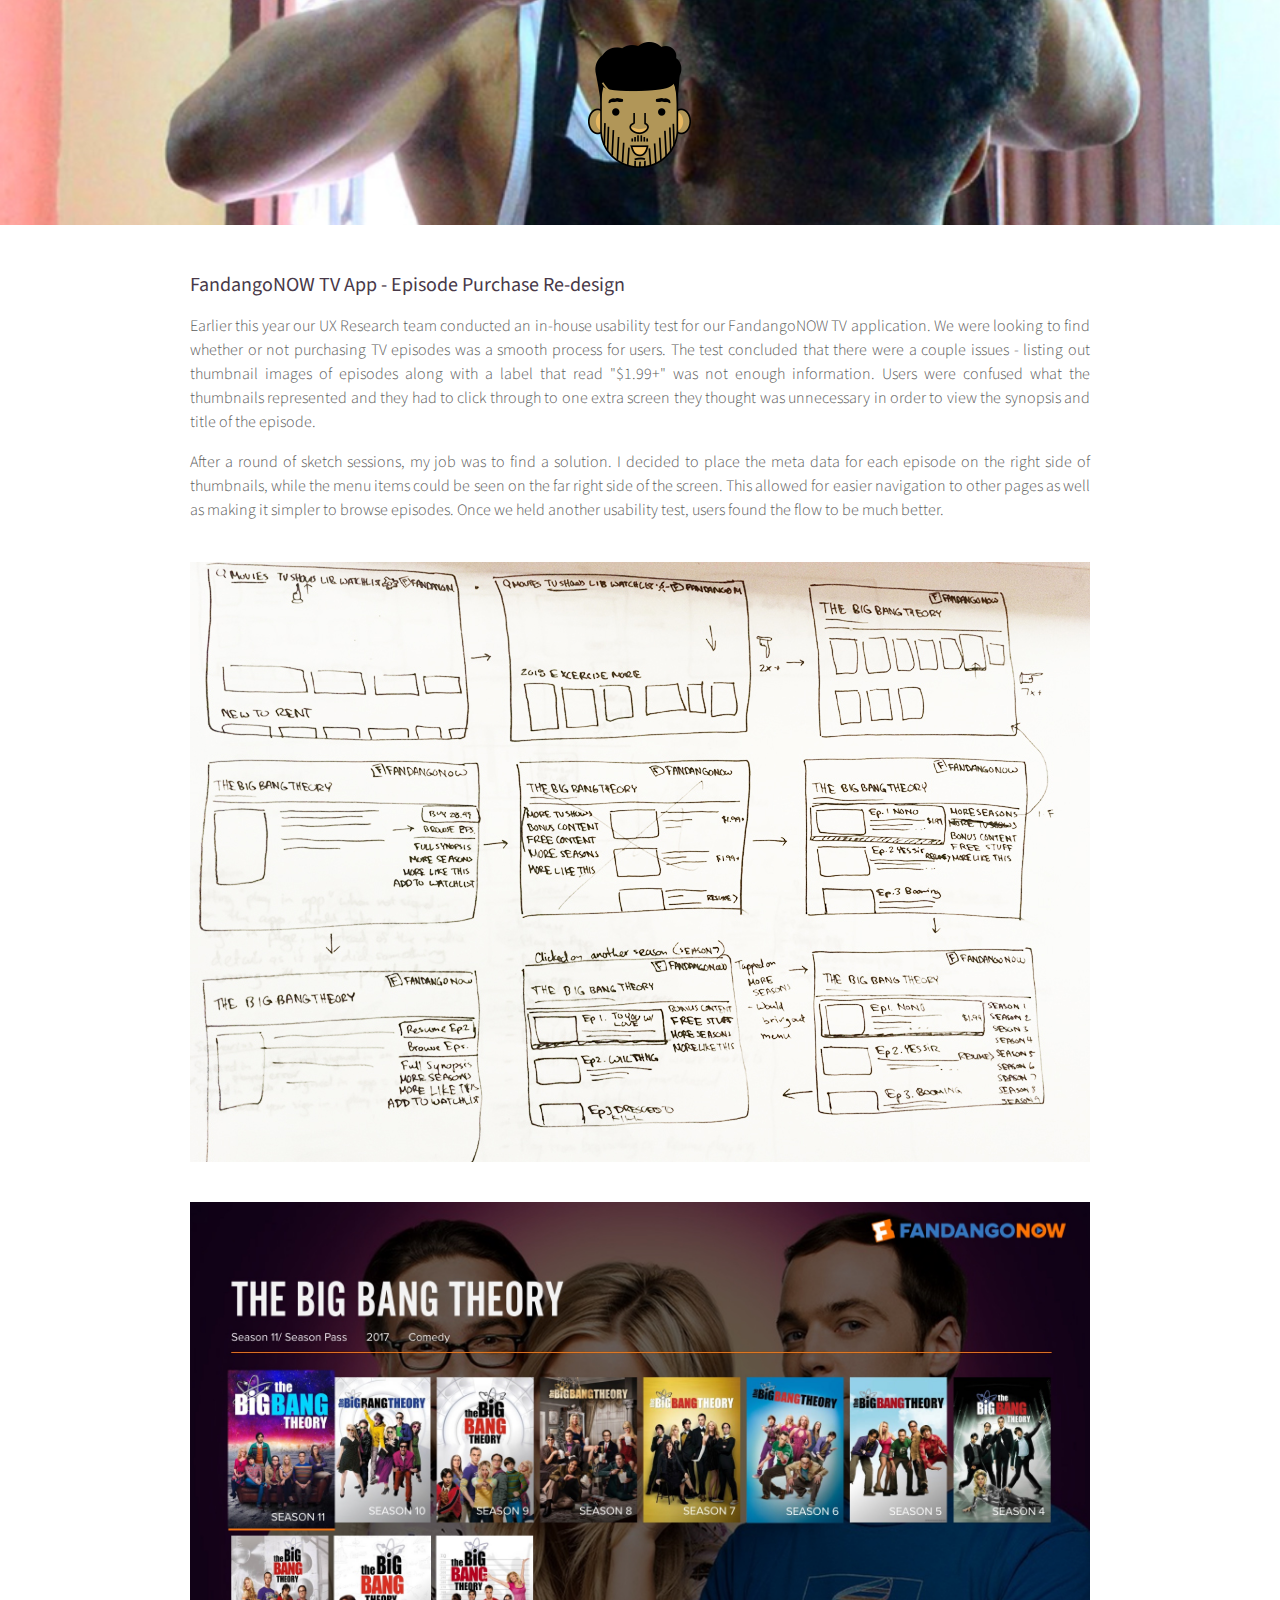
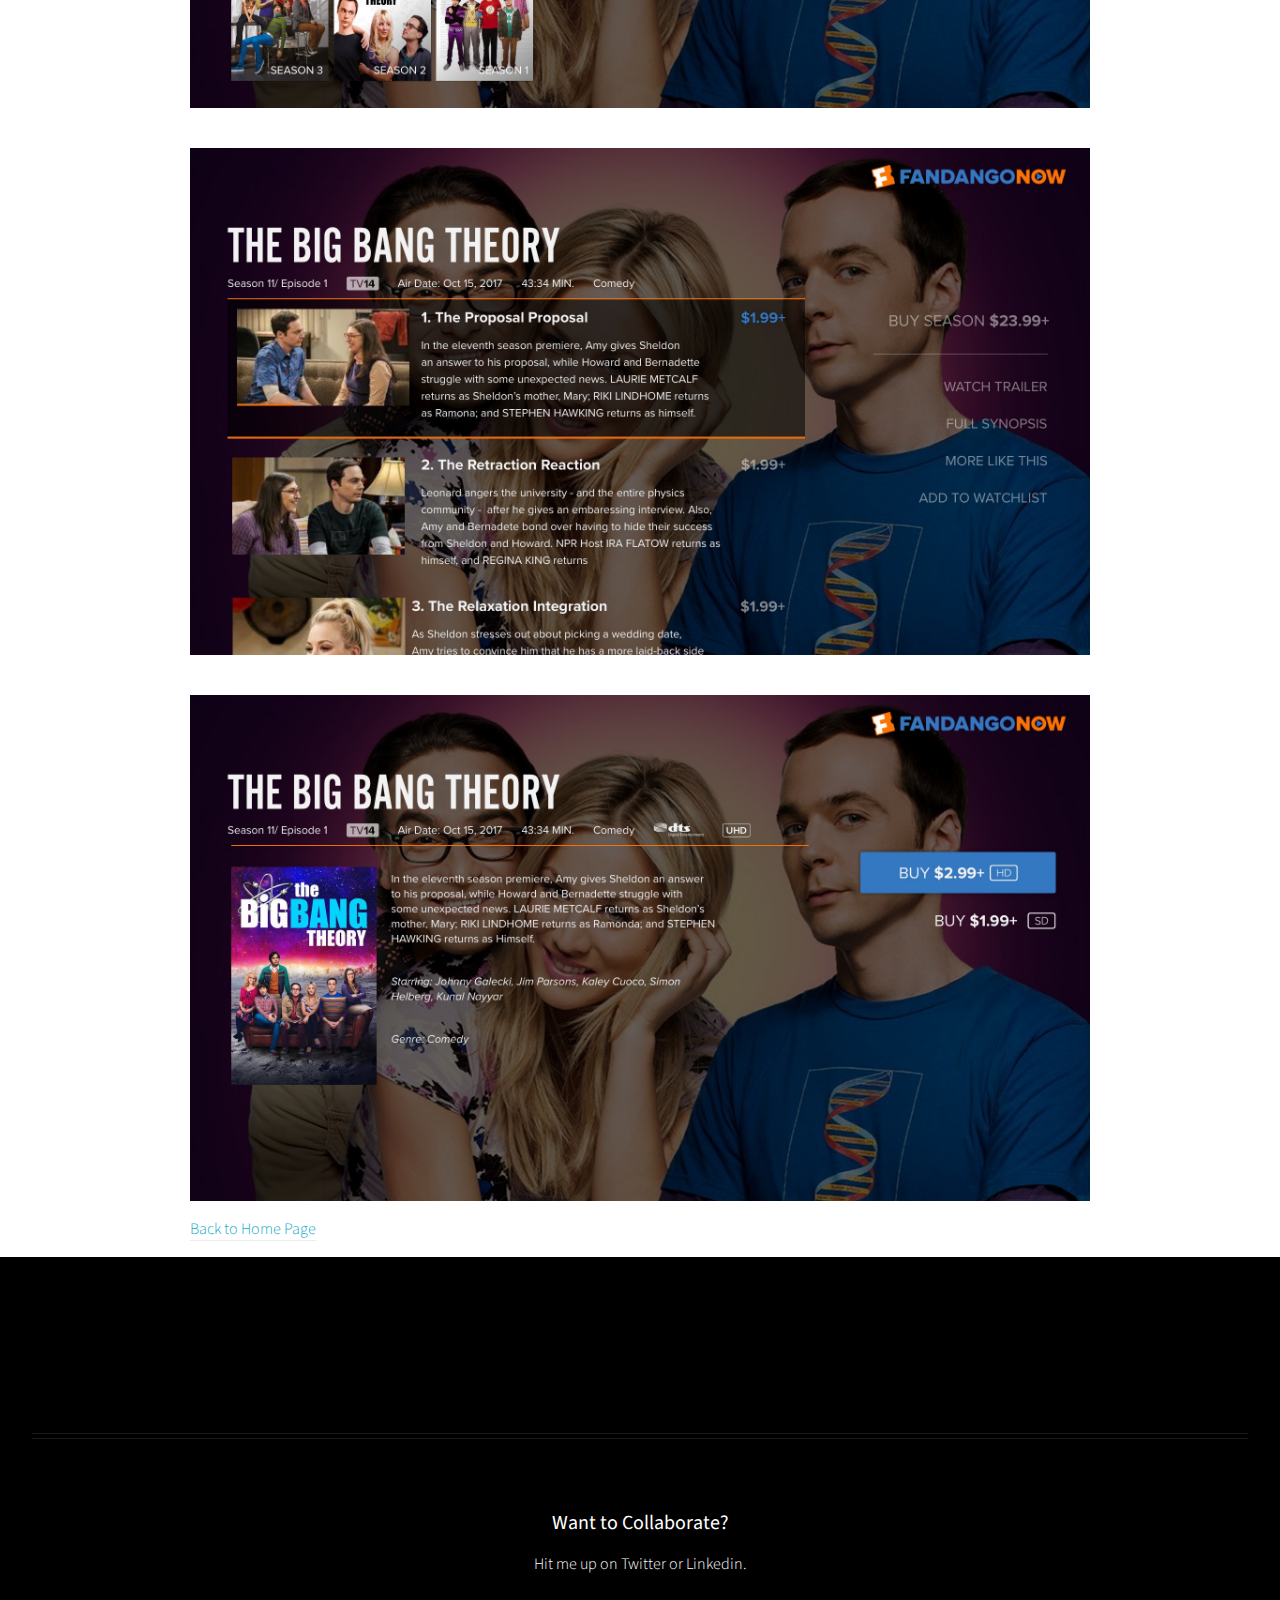
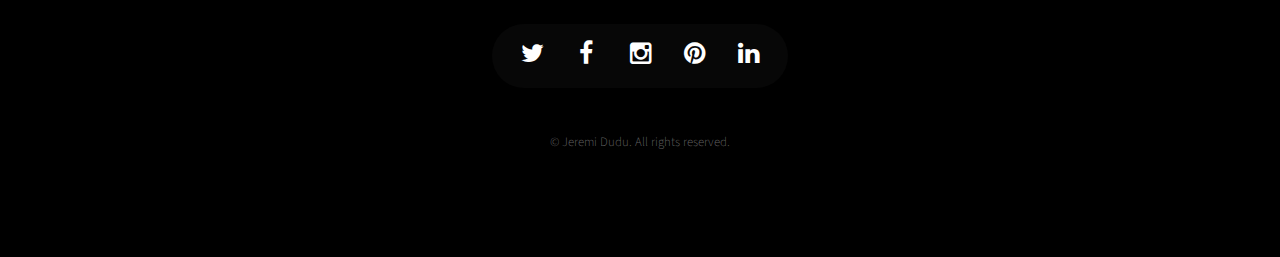
<file: fandangonow-tv.html>
<!DOCTYPE HTML>

<html>
	<head>
		<title>J.Dudu - Fandango NOW</title>
		<link href='images/jeremi.png' rel='shortcut icon'>
		<meta http-equiv="content-type" content="text/html; charset=utf-8" />
		<!--[if lte IE 8]><script src="css/ie/html5shiv.js"></script><![endif]-->
		<script src="js/jquery.min.js"></script>
		<script src="js/jquery.dropotron.min.js"></script>
		<script src="js/jquery.scrolly.min.js"></script>
		<script src="js/jquery.onvisible.min.js"></script>
		<script src="js/skel.min.js"></script>
		<script src="js/skel-layers.min.js"></script>
		<script src="js/init.js"></script>
		<noscript>
			<link rel="stylesheet" href="css/skel.css" />
			<link rel="stylesheet" href="css/style.css" />
			<link rel="stylesheet" href="css/style-desktop.css" />
			<link rel="stylesheet" href="css/style-noscript.css" />
		</noscript>
		<!--[if lte IE 8]><link rel="stylesheet" href="css/ie/v8.css" /><![endif]-->
	</head>
	<body class="no-sidebar">

	

		<!-- Header -->
			<div id="mgo" class="overlay"></div>
			<div id="header">

					<!-- Inner -->
				<div class="inner">
					<header>
						<img src="images/jeremi.png" alt="" />
						<h1></a><a href="index.html" id="logo"></a></h1>
					</header>
				</div>
				<!-- Nav -->
			</div>
				
		<!-- Main -->
			<div id="chic-fit" class="wrapper style1">
				<div class="container">
					<article id="main" class="special">
						<section>
							<header>
								<h3>FandangoNOW TV App - Episode Purchase Re-design</h3>
							</header>
							<p>
								Earlier this year our UX Research team conducted an in-house usability test for our FandangoNOW TV application. We were looking to find whether or not purchasing TV episodes was a smooth process for users. The test concluded that there were a couple issues - listing out thumbnail images of episodes along with a label that read "$1.99+" was not enough information. Users were confused what the thumbnails represented and they had to click through to one extra screen they thought was unnecessary in order to view the synopsis and title of the episode. 
							</p>
							<p>
								After a round of sketch sessions, my job was to find a solution. I decided to place the meta data for each episode on the right side of thumbnails, while the menu items could be seen on the far right side of the screen. This allowed for easier navigation to other pages as well as making it simpler to browse episodes. Once we held another usability test, users found the flow to be much better. 
							</p>
							<!-- <a href="#" class="image featured"><img src="images/mgo_content-ops.png" alt="" /></a> -->
							<a href="#" class="image featured"><img src="images/FNOW_TV-1.jpg" alt="" /></a>
							<a href="#" class="image featured"><img src="images/FNOW_TV-2.jpg" alt="" /></a>
							<a href="#" class="image featured"><img src="images/FNOW_TV-3.jpg" alt="" /></a>
							<a href="#" class="image featured"><img src="images/FNOW_TV-4.jpg" alt="" /></a>

							<a href="index.html" class="back-link">Back to Home Page</a>
						</section>
					</article>
				</div>		
			</div>

		<!-- Footer -->
			<div id="footer">
				<div class="container">
					<div class="row">
						
						
									

						
					</div>
					<hr />
					<div class="row">
						<div class="12u">
							
							<!-- Contact -->
								<section class="contact">
									<header>
										<h3>Want to Collaborate?</h3>
									</header>
									<p>Hit me up on Twitter or Linkedin.</p>
									<ul class="icons">
										<li><a href="https://twitter.com/JeremiD88" class="icon fa-twitter"><span class="label">Twitter</span></a></li>
										<li><a href="https://www.facebook.com/jeremi.dudu" class="icon fa-facebook"><span class="label">Facebook</span></a></li>
										<li><a href="http://instagram.com/jeremidudu" class="icon fa-instagram"><span class="label">Instagram</span></a></li>
										<li><a href="http://www.pinterest.com/jeremidudu/" class="icon fa-pinterest"><span class="label">Pinterest</span></a></li>
										<!-- <li><a href="#" class="icon fa-dribbble"><span class="label">Dribbble</span></a></li> -->
										<li><a href="https://www.linkedin.com/in/jeremidudu" class="icon fa-linkedin"><span class="label">Linkedin</span></a></li>
									</ul>
								</section>
							
							<!-- Copyright -->
								<div class="copyright">
									<ul class="menu">
										<li>&copy; Jeremi Dudu. All rights reserved.</li></li>
									</ul>
								</div>
							
						</div>
					
					</div>
				</div>
			</div>

	</body>
</html>
</file>
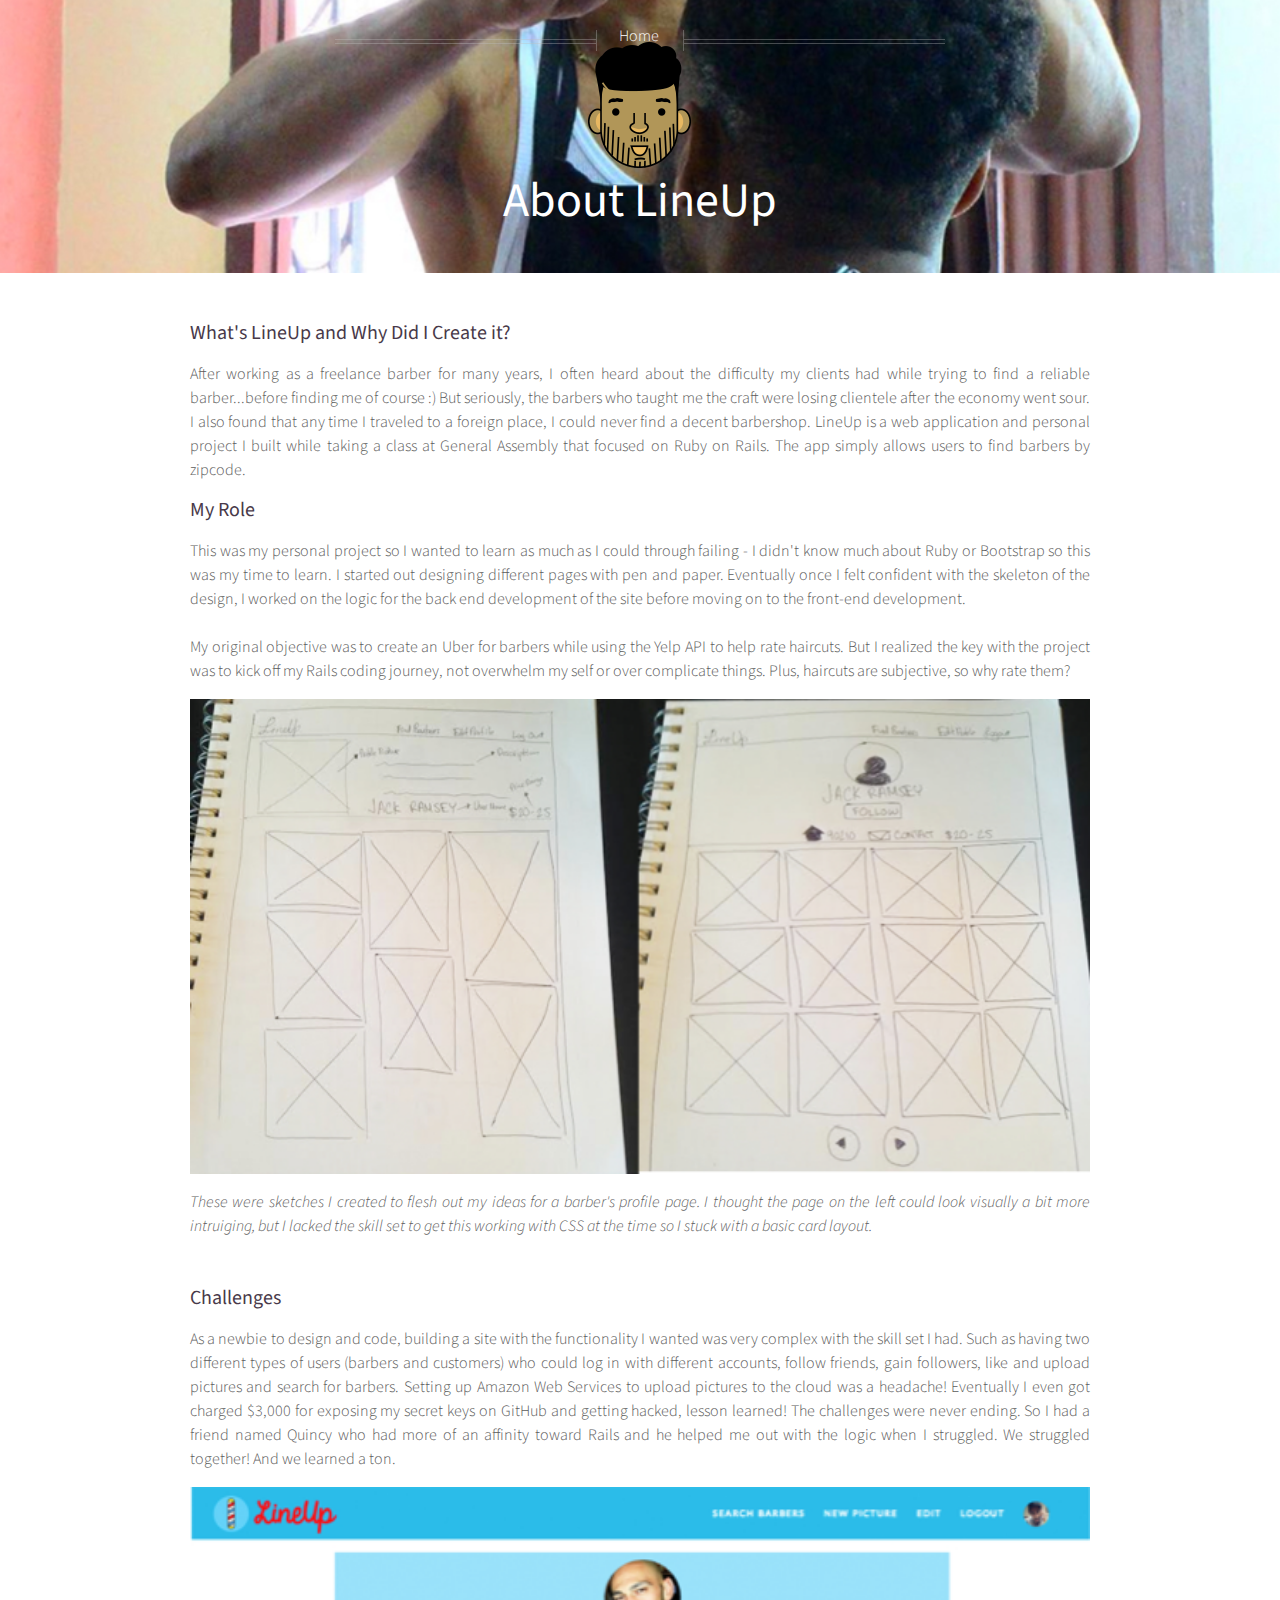
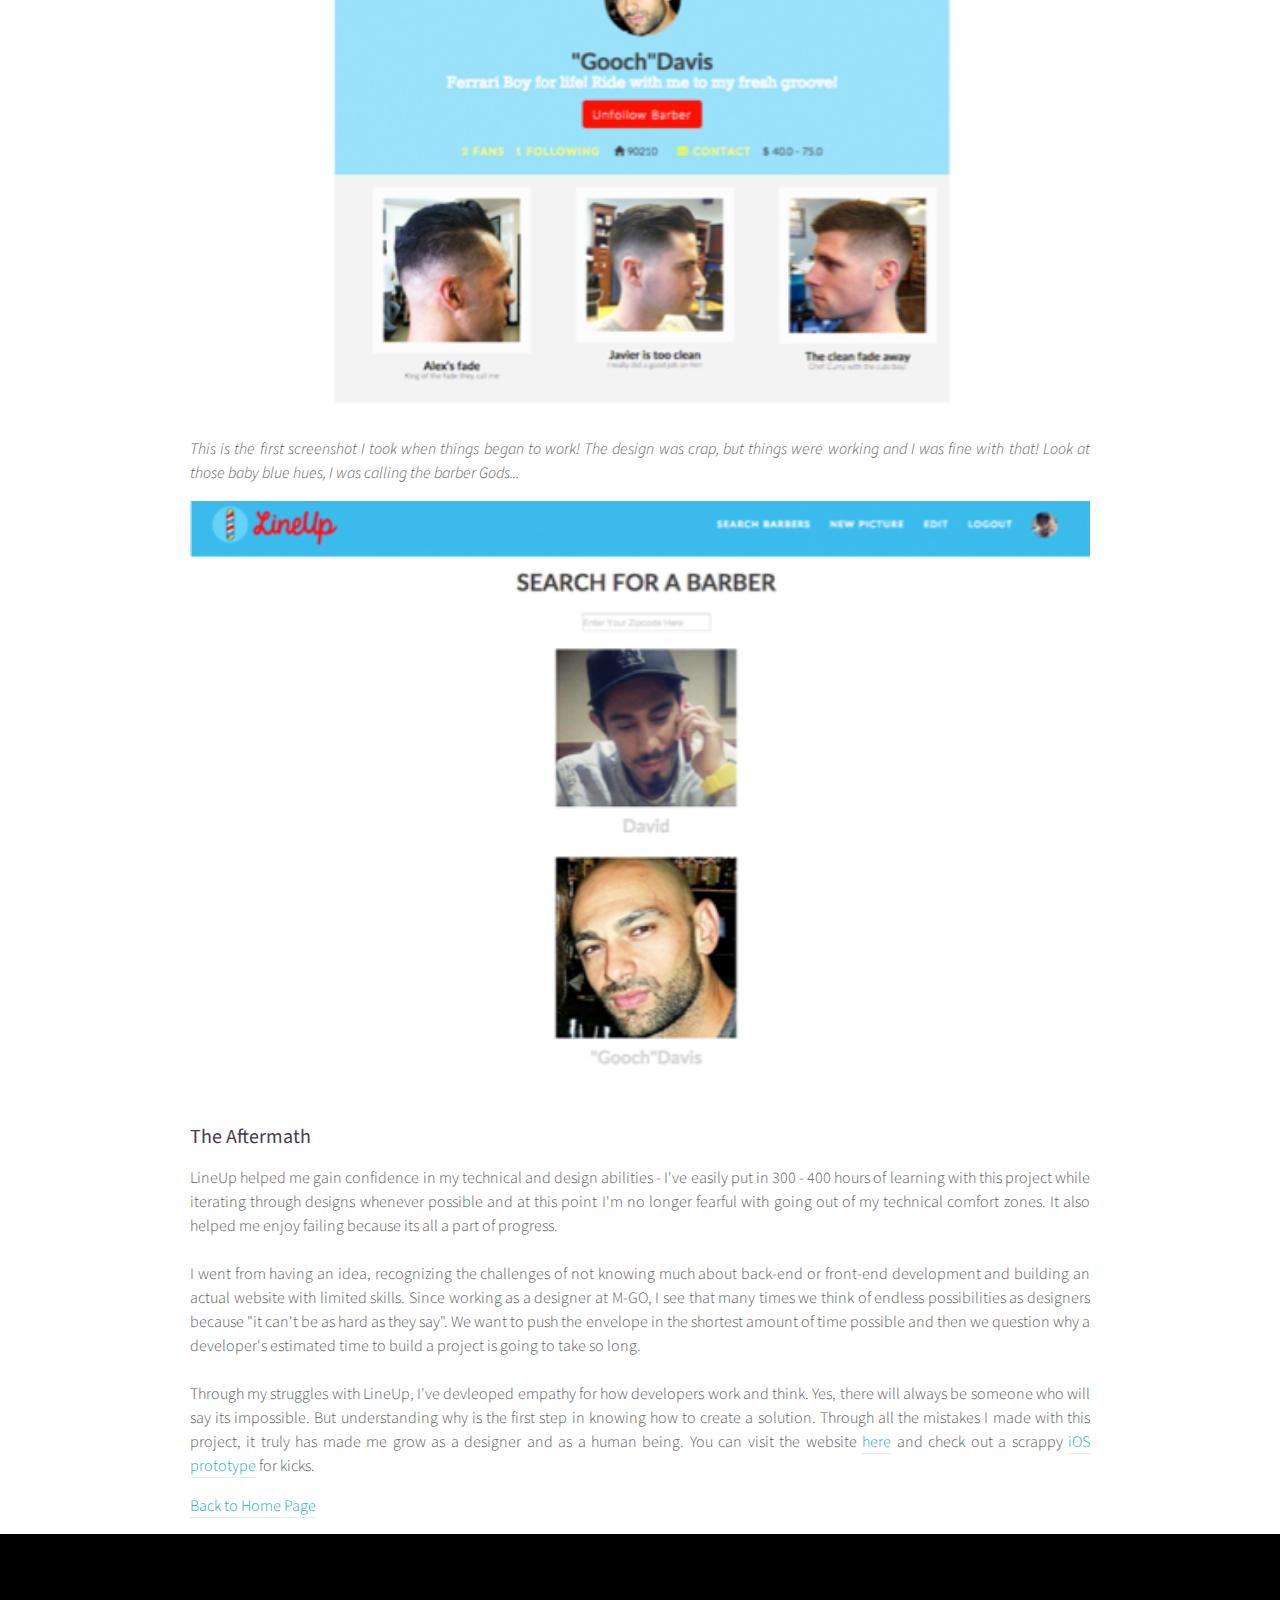
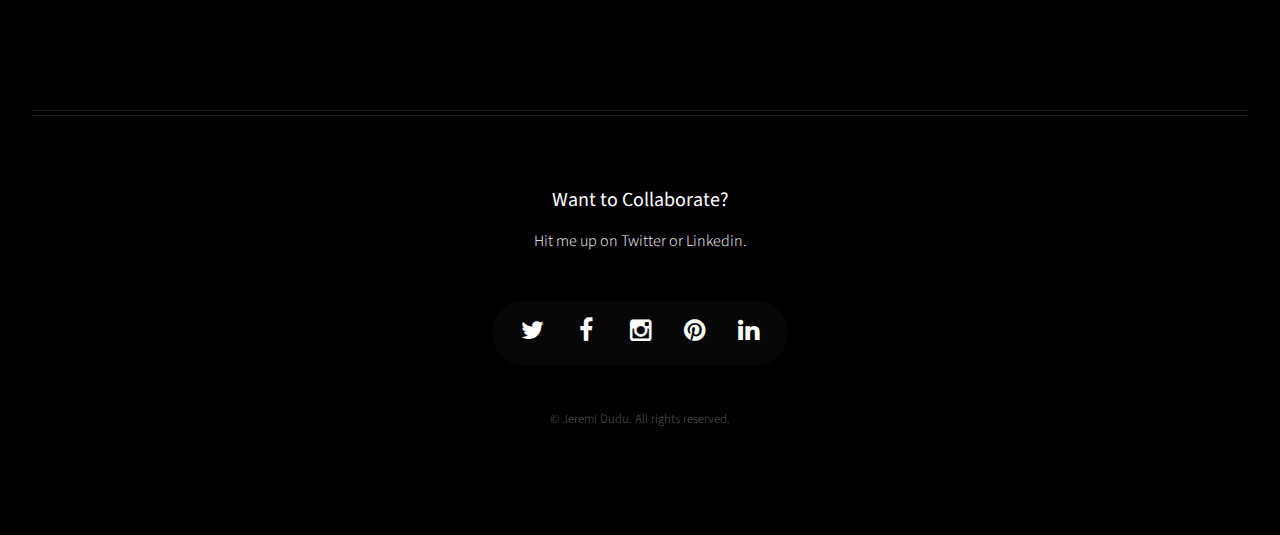
<file: line-up-story.html>
<!DOCTYPE HTML>

<html>
	<head>
		<title>J.Dudu - About LineUp</title>
		<link href='images/jeremi.png' rel='shortcut icon'>
		<meta http-equiv="content-type" content="text/html; charset=utf-8" />
		<!--[if lte IE 8]><script src="css/ie/html5shiv.js"></script><![endif]-->
		<script src="js/jquery.min.js"></script>
		<script src="js/jquery.dropotron.min.js"></script>
		<script src="js/jquery.scrolly.min.js"></script>
		<script src="js/jquery.onvisible.min.js"></script>
		<script src="js/skel.min.js"></script>
		<script src="js/skel-layers.min.js"></script>
		<script src="js/init.js"></script>
		<noscript>
			<link rel="stylesheet" href="css/skel.css" />
			<link rel="stylesheet" href="css/style.css" />
			<link rel="stylesheet" href="css/style-desktop.css" />
			<link rel="stylesheet" href="css/style-noscript.css" />
		</noscript>
		<!--[if lte IE 8]><link rel="stylesheet" href="css/ie/v8.css" /><![endif]-->
	</head>
	<body class="no-sidebar">

		<!-- Header -->
			<div id="header">

				<!-- Inner -->
					<div class="inner">
						<header>
							<img src="images/jeremi.png" alt="" />
							<h1></a><a href="index.html" id="logo">About LineUp</a></h1>
						</header>
					</div>
				
				<!-- Nav -->
					<nav id="nav">
						<ul>
							<li><a href="index.html">Home</a></li>
							<!-- <li><a href="left-sidebar.html">Left Sidebar</a></li>
							<li><a href="right-sidebar.html">Right Sidebar</a></li>
							<li><a href="no-sidebar.html">No Sidebar</a></li> -->
						</ul>
					</nav>

			</div>
			
		<!-- Main -->
			<div id="line-up" class="wrapper style1">
				<div class="container">
					<article id="main" class="special">
						<section>
							<header>
								<h3>What's LineUp and Why Did I Create it?</h3>
							</header>
							<p>
							 	After working as a freelance barber for many years, I often heard about the difficulty my clients had while trying to find a reliable barber...before finding me of course :)
							 	But seriously, the barbers who taught me the craft were losing clientele after the economy went sour. I also found that any time I traveled to a foreign place, I could never find a decent barbershop.
							 	LineUp is a web application and personal project I built while taking a class at General Assembly that focused on Ruby on Rails. The app simply allows users to find barbers by zipcode.
							</p>
							<header>
								<h3>My Role</h3>
							</header>
							<p> 
								This was my personal project so I wanted to learn as much as I could through failing - I didn't know much about Ruby or Bootstrap so this was my time to learn. I started out designing different pages with pen and paper. Eventually once I felt confident with the skeleton of the design, I worked on the logic for the back end development of the site before moving on to the front-end development.<br><br> My original objective was to create an Uber for barbers while using the Yelp API to help rate haircuts. But I realized the key with the project was to kick off my Rails coding journey, not overwhelm my self or over complicate things. Plus, haircuts are subjective, so why rate them?  
							</p>
							<a href="#" class="image featured"><img src="images/sketch-1.png" alt="" /></a>
							<p class="short-explanation"><em>These were sketches I created to flesh out my ideas for a barber's profile page.	I thought the page on the left could look visually a bit more intruiging, but I lacked the skill set to get this working with CSS at the time so I stuck with a basic card layout.</em></p>
						</section>
						<section>
							<header>
								<h3>Challenges</h3>
							</header>
							<p>
								As a newbie to design and code, building a site with the functionality I wanted was very complex with the skill set I had. Such as having two different types of users (barbers and customers) who could log in with different accounts, follow friends, gain followers, like and upload pictures and search for barbers. Setting up Amazon Web Services to upload pictures to the cloud was a headache! Eventually I even got charged $3,000 for exposing my secret keys on GitHub and getting hacked, lesson learned! The challenges were never ending. So I had a friend named Quincy who had more of an affinity toward Rails and he helped me out with the logic when I struggled. We struggled together! And we learned a ton.  
							</p>
							<a href="#" class="image featured"><img src="images/sketch-2.png" alt="" /></a>
							<p class="short-explanation"><em>This is the first screenshot I took when things began to work! The design was crap, but things were working and I was fine with that! Look at those baby blue hues, I was calling the barber Gods...</em></p>
							<a href="#" class="image featured"><img src="images/sketch-4.png" alt="" /></a>
						</section>
						<section class="aftermath">
							<header>
								<h3>The Aftermath</h3>
							</header>
							<p>
								LineUp helped me gain confidence in my technical and design abilities - I've easily put in 300 - 400 hours of learning with this project while iterating through designs whenever possible and at this point I'm no longer fearful with going out of my technical comfort zones. It also helped me enjoy failing because its all a part of progress.<br><br>I went from having an idea, recognizing the challenges of not knowing much about back-end or front-end development and building an actual website with limited skills. Since working as a designer at M-GO, I see that many times we think of endless possibilities as designers because "it can't be as hard as they say". We want to push the envelope in the shortest amount of time possible and then we question why a developer's estimated time to build a project is going to take so long.<br><br>Through my struggles with LineUp, I've devleoped empathy for how developers work and think. Yes, there will always be someone who will say its impossible. But understanding why is the first step in knowing how to create a solution. Through all the mistakes I made with this project, it truly has made me grow as a designer and as a human being. You can visit the website <a href="https://calm-cliffs-7725.herokuapp.com/">here</a> and check out a scrappy <a href="http://marvl.in/31ej44">iOS prototype</a> for kicks.
							</p>
							<a href="index.html">Back to Home Page</a>
						</section>
<!-- 					<div class="row">
						<article class="4u special">
							<a href="#" class="image featured"><img src="images/pic07.jpg" alt="" /></a>
							<header>
								<h3><a href="#">Gravida aliquam penatibus</a></h3>
							</header>
							<p>
								Amet nullam fringilla nibh nulla convallis tique ante proin sociis accumsan lobortis. Auctor etiam
								porttitor phasellus tempus cubilia ultrices tempor sagittis. Nisl fermentum consequat integer interdum.
							</p>
						</article>
						<article class="4u special">
							<a href="#" class="image featured"><img src="images/pic08.jpg" alt="" /></a>
							<header>
								<h3><a href="#">Sed quis rhoncus placerat</a></h3>
							</header>
							<p>
								Amet nullam fringilla nibh nulla convallis tique ante proin sociis accumsan lobortis. Auctor etiam
								porttitor phasellus tempus cubilia ultrices tempor sagittis. Nisl fermentum consequat integer interdum.
							</p>
						</article>
						<article class="4u special">
							<a href="#" class="image featured"><img src="images/pic09.jpg" alt="" /></a>
							<header>
								<h3><a href="#">Magna laoreet et aliquam</a></h3>
							</header>
							<p>
								Amet nullam fringilla nibh nulla convallis tique ante proin sociis accumsan lobortis. Auctor etiam
								porttitor phasellus tempus cubilia ultrices tempor sagittis. Nisl fermentum consequat integer interdum.
							</p>
						</article>
					</div> -->
				</div>
			</div>

		<!-- Footer -->
			<div id="footer">
				<div class="container">
					<div class="row">
						
						
									

						
					</div>
					<hr />
					<div class="row">
						<div class="12u">
							
							<!-- Contact -->
								<section class="contact">
									<header>
										<h3>Want to Collaborate?</h3>
									</header>
									<p>Hit me up on Twitter or Linkedin.</p>
									<ul class="icons">
										<li><a href="https://twitter.com/JeremiD88" class="icon fa-twitter"><span class="label">Twitter</span></a></li>
										<li><a href="https://www.facebook.com/jeremi.dudu" class="icon fa-facebook"><span class="label">Facebook</span></a></li>
										<li><a href="http://instagram.com/jeremidudu" class="icon fa-instagram"><span class="label">Instagram</span></a></li>
										<li><a href="http://www.pinterest.com/jeremidudu/" class="icon fa-pinterest"><span class="label">Pinterest</span></a></li>
										<!-- <li><a href="#" class="icon fa-dribbble"><span class="label">Dribbble</span></a></li> -->
										<li><a href="https://www.linkedin.com/in/jeremidudu" class="icon fa-linkedin"><span class="label">Linkedin</span></a></li>
									</ul>
								</section>
							
							<!-- Copyright -->
								<div class="copyright">
									<ul class="menu">
										<li>&copy; Jeremi Dudu. All rights reserved.</li></li>
									</ul>
								</div>
							
						</div>
					
					</div>
				</div>
			</div>

	</body>
</html>
</file>
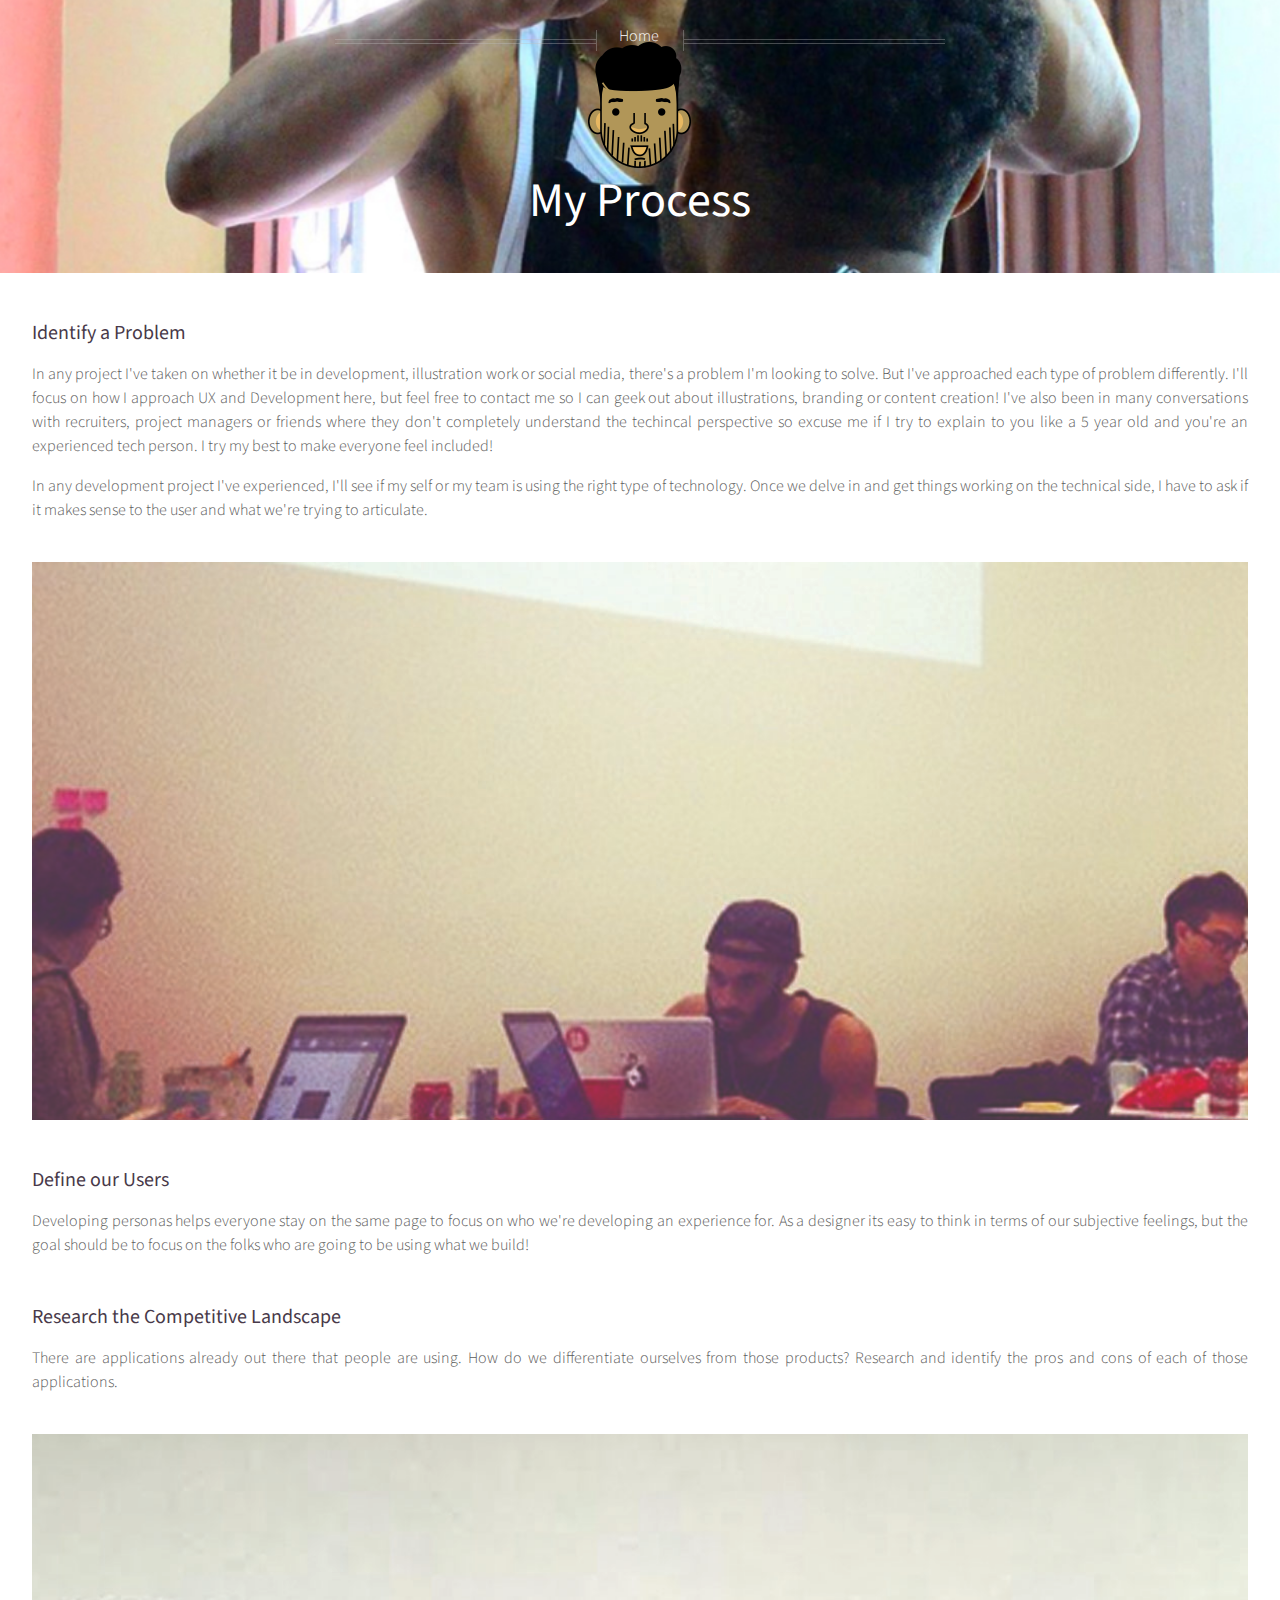
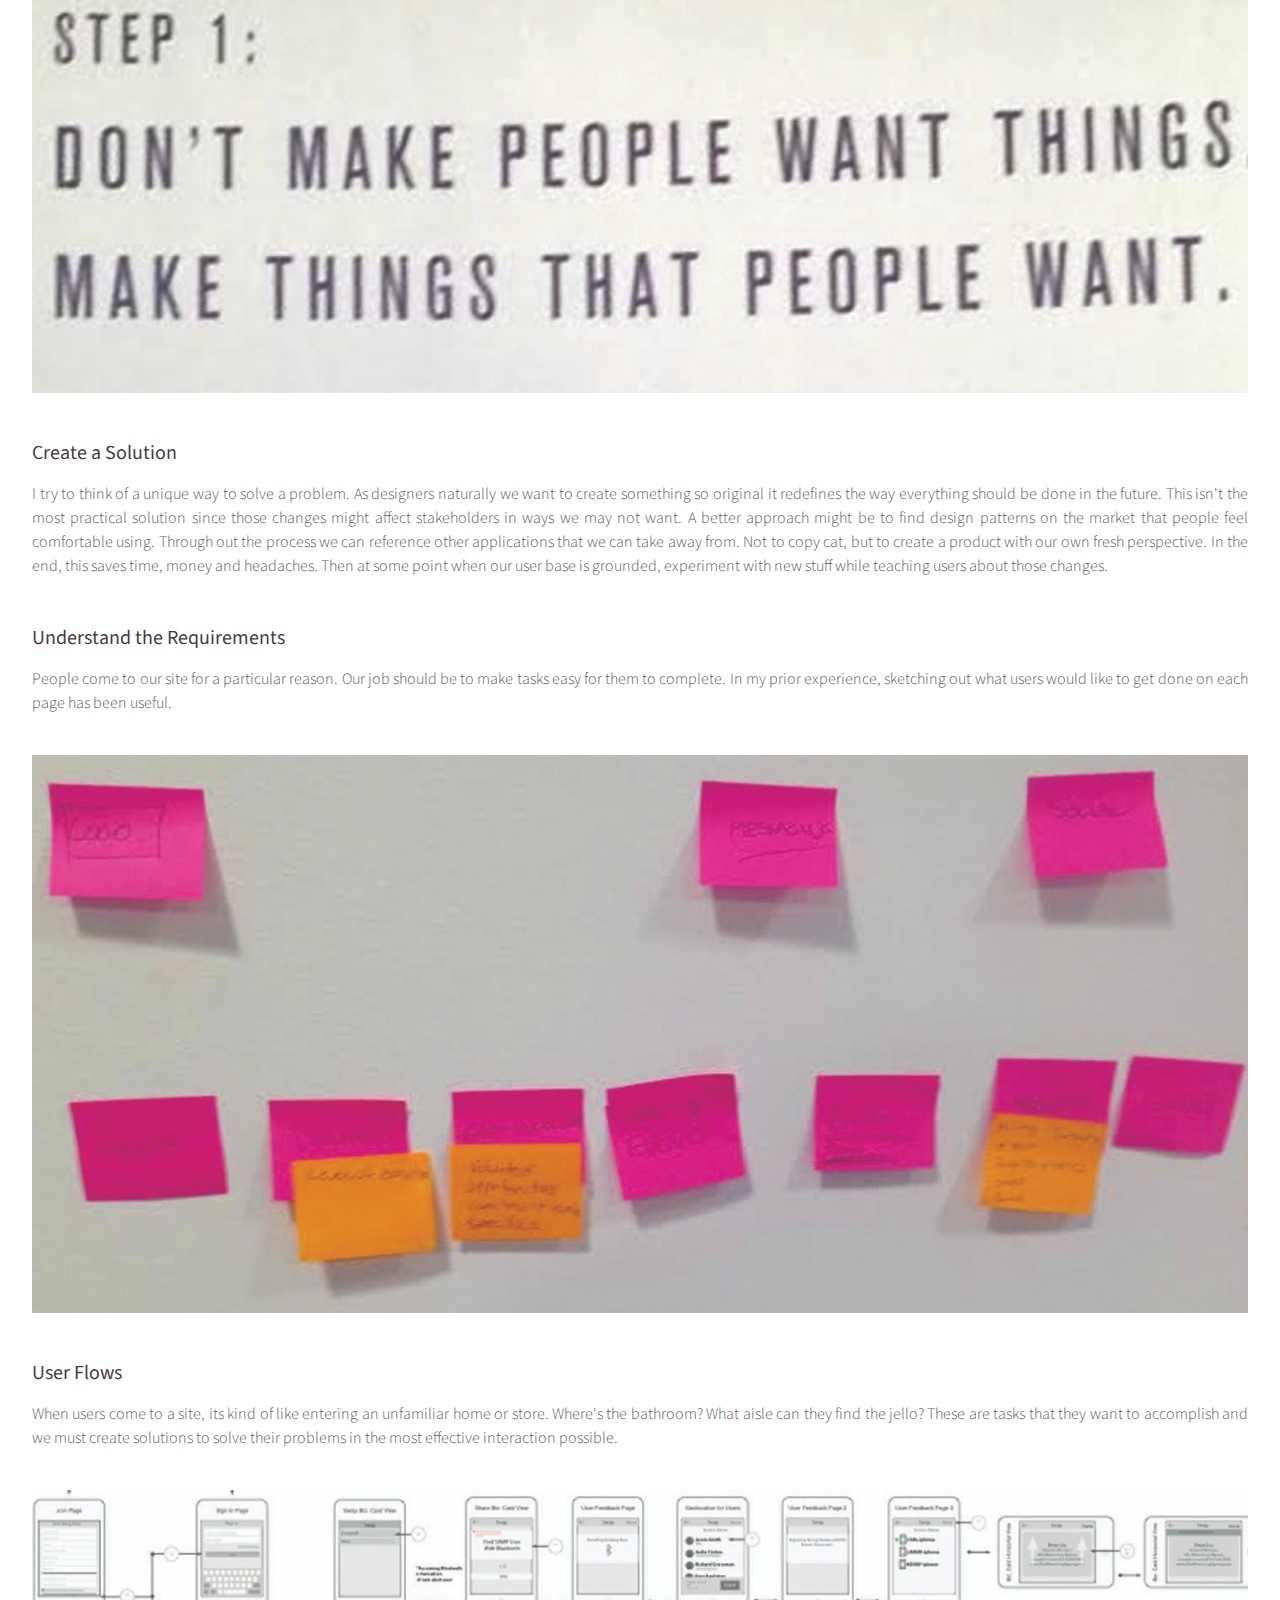
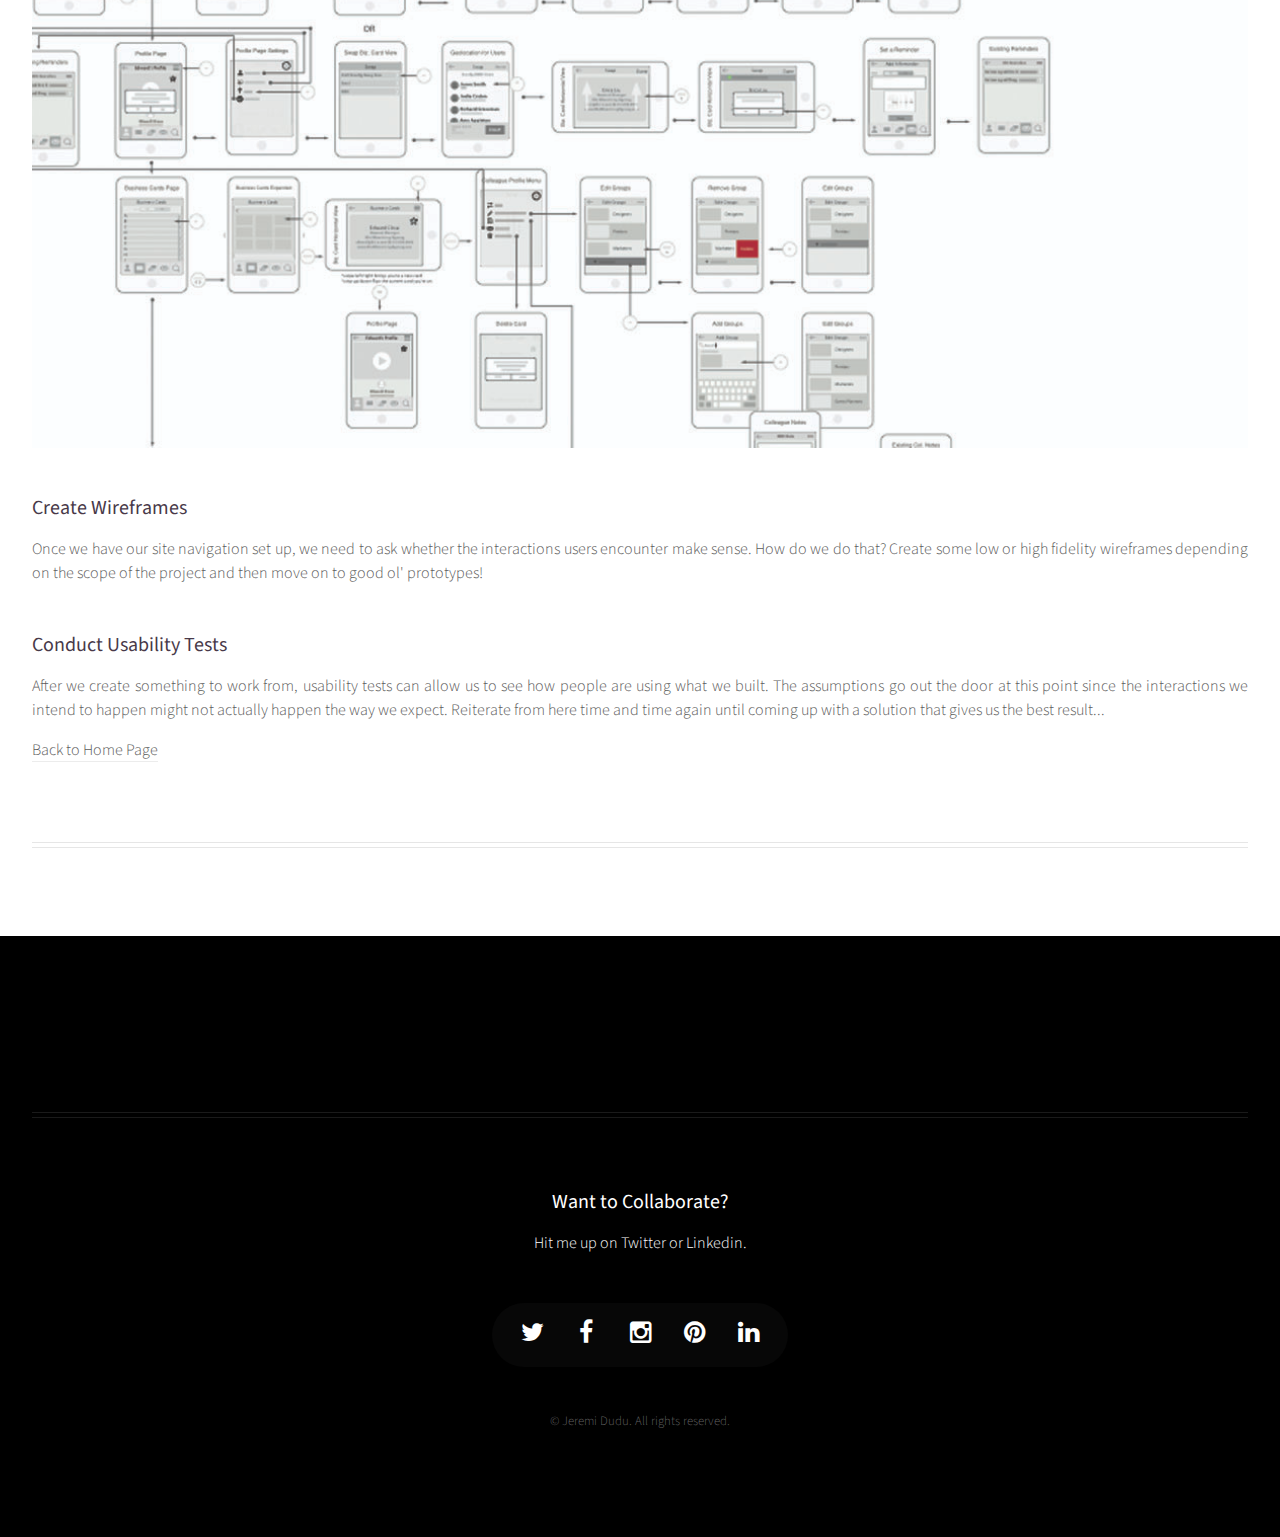
<file: my-process.html>
<!DOCTYPE HTML>
<!--
	Helios by HTML5 UP
	html5up.net | @n33co
	Free for personal and commercial use under the CCA 3.0 license (html5up.net/license)
-->
<html>
	<head>
		<title>J.Dudu - My Process</title>
		<link href='images/jeremi.png' rel='shortcut icon'>
		<meta http-equiv="content-type" content="text/html; charset=utf-8" />
		<!-- <meta name="description" content="" /> -->
		<!-- <meta name="keywords" content="" /> -->
		<meta content='' name='Jeremi is a User Experience Designer and Front End Developer based in Los Angeles.'>
		<!--[if lte IE 8]><script src="css/ie/html5shiv.js"></script><![endif]-->
		<script src="js/jquery.min.js"></script>
		<script src="js/jquery.dropotron.min.js"></script>
		<script src="js/jquery.scrolly.min.js"></script>
		<script src="js/jquery.onvisible.min.js"></script>
		<script src="js/skel.min.js"></script>
		<script src="js/skel-layers.min.js"></script>
		<script src="js/init.js"></script>
		<noscript>
			<link rel="stylesheet" href="css/skel.css" />
			<link rel="stylesheet" href="css/style.css" />
			<link rel="stylesheet" href="css/style-desktop.css" />
			<link rel="stylesheet" href="css/style-noscript.css" />
		</noscript>
		<!--[if lte IE 8]><link rel="stylesheet" href="css/ie/v8.css" /><![endif]-->
	</head>
	<body class="no-sidebar">

		<!-- Header -->
			<div id="header">

				<!-- Inner -->
					<div class="inner">
						<header>
							<img src="images/jeremi.png" alt="" />
							<h1></a><a href="index.html" id="logo">My Process</a></h1>
						</header>
					</div>
				
				<!-- Nav -->
					<nav id="nav">
						<ul>
							<li><a href="index.html">Home</a></li>
							<!-- <li><a href="left-sidebar.html">Left Sidebar</a></li>
							<li><a href="right-sidebar.html">Right Sidebar</a></li>
							<li><a href="no-sidebar.html">No Sidebar</a></li> -->
						</ul>
					</nav>

			</div>
			
		<!-- Main -->
			<div class="wrapper style1">

				<div class="container">
					<article id="main" class="special">
						<!-- <header>
							<h2><a href="#">No Sidebar</a></h2>
							<p>
								Morbi convallis lectus malesuada sed fermentum dolore amet
							</p>
						</header> -->
						<!-- <a href="#" class="image featured"><img src="images/pic06.jpg" alt="" /></a> -->
<!-- 						<p>
							Commodo id natoque malesuada sollicitudin elit suscipit. Curae suspendisse mauris posuere accumsan massa 
							posuere lacus convallis tellus interdum. Amet nullam fringilla nibh nulla convallis ut venenatis purus 
							lobortis. Auctor etiam porttitor phasellus tempus cubilia ultrices tempor sagittis. Nisl fermentum 
							consequat integer interdum integer purus sapien. Nibh eleifend nulla nascetur pharetra commodo mi augue 
							interdum tellus. Ornare cursus augue feugiat sodales velit lorem. Semper elementum ullamcorper lacinia 
							natoque aenean scelerisque vel lacinia mollis quam sodales congue.
						</p> -->
						<section>
							<header>
								<h3>Identify a Problem</h3>
							</header>
							<p>
								In any project I've taken on whether it be in development, illustration work or social media, there's a problem I'm looking to solve. But I've approached each type of problem differently. I'll focus on how I approach UX and Development here, but feel free to contact me so I can geek out about illustrations, branding or content creation! I've also been in many conversations with recruiters, project managers or friends where they don't completely understand the techincal perspective so excuse me if I try to explain to you like a 5 year old and you're an experienced tech person. I try my best to make everyone feel included!
							</p>
							<p> 
								In any development project I've experienced, I'll see if my self or my team is using the right type of technology. Once we delve in and get things working on the technical side, I have to ask if it makes sense to the user and what we're trying to articulate. 
							</p>
							<a href="#" class="image featured"><img src="images/me.jpg" alt="" /></a>
						</section>
						<section>
							<header>
								<h3>Define our Users</h3>
							</header>
							<p>
								Developing personas helps everyone stay on the same page to focus on who we're developing an experience for. As a designer its easy to think in terms of our subjective feelings, but the goal should be to focus on the folks who are going to be using what we build! 
							</p>
						</section>
						<section>
							<header>
								<h3>Research the Competitive Landscape</h3>
							</header>
							<p>
								There are applications already out there that people are using. How do we differentiate ourselves from those products? Research and identify the pros and cons of each of those applications. 
							</p>
							<a href="#" class="image featured"><img src="images/quote.jpg" alt="" /></a>
						</section>
						<section>
							<header>
								<h3>Create a Solution</h3>
							</header>
							<p>
								I try to think of a unique way to solve a problem. As designers naturally we want to create something so original it redefines the way everything should be done in the future. This isn't the most practical solution since those changes might affect stakeholders in ways we may not want. A better approach might be to find design patterns on the market that people feel comfortable using. Through out the process we can reference other applications that we can take away from. Not to copy cat, but to create a product with our own fresh perspective. In the end, this saves time, money and headaches. Then at some point when our user base is grounded, experiment with new stuff while teaching users about those changes.
							</p>
							
						</section>
						<section>
							<header>
								<h3>Understand the Requirements</h3>
							</header>
							<p>
								People come to our site for a particular reason. Our job should be to make tasks easy for them to complete. In my prior experience, sketching out what users would like to get done on each page has been useful. 
							</p>
							<a href="#" class="image featured"><img src="images/navigation-tabs.jpg" alt="" /></a>
						</section>
						<section>
							<header>
								<h3>User Flows</h3>
							</header>
							<p>
								When users come to a site, its kind of like entering an unfamiliar home or store. Where's the bathroom? What aisle can they find the jello? These are tasks that they want to accomplish and we must create solutions to solve their problems in the most effective interaction possible. 
							</p>
							<a href="#" class="image featured"><img src="images/flow.jpg" alt="" /></a>
						</section>
						<section>
							<header>
								<h3>Create Wireframes</h3>
							</header>
							<p>
								Once we have our site navigation set up, we need to ask whether the interactions users encounter make sense. How do we do that? Create some low or high fidelity wireframes depending on the scope of the project and then move on to good ol' prototypes!
							</p>
						</section>
						<section>
							<header>
								<h3>Conduct Usability Tests</h3>
							</header>
							<p>
								After we create something to work from, usability tests can allow us to see how people are using what we built. The assumptions go out the door at this point since the interactions we intend to happen might not actually happen the way we expect. Reiterate from here time and time again until coming up with a solution that gives us the best result...
							</p>
							<a href="index.html">Back to Home Page</a>
						</section>
					</article>
					<hr />
<!-- 					<div class="row">
						<article class="4u special">
							<a href="#" class="image featured"><img src="images/pic07.jpg" alt="" /></a>
							<header>
								<h3><a href="#">Gravida aliquam penatibus</a></h3>
							</header>
							<p>
								Amet nullam fringilla nibh nulla convallis tique ante proin sociis accumsan lobortis. Auctor etiam
								porttitor phasellus tempus cubilia ultrices tempor sagittis. Nisl fermentum consequat integer interdum.
							</p>
						</article>
						<article class="4u special">
							<a href="#" class="image featured"><img src="images/pic08.jpg" alt="" /></a>
							<header>
								<h3><a href="#">Sed quis rhoncus placerat</a></h3>
							</header>
							<p>
								Amet nullam fringilla nibh nulla convallis tique ante proin sociis accumsan lobortis. Auctor etiam
								porttitor phasellus tempus cubilia ultrices tempor sagittis. Nisl fermentum consequat integer interdum.
							</p>
						</article>
						<article class="4u special">
							<a href="#" class="image featured"><img src="images/pic09.jpg" alt="" /></a>
							<header>
								<h3><a href="#">Magna laoreet et aliquam</a></h3>
							</header>
							<p>
								Amet nullam fringilla nibh nulla convallis tique ante proin sociis accumsan lobortis. Auctor etiam
								porttitor phasellus tempus cubilia ultrices tempor sagittis. Nisl fermentum consequat integer interdum.
							</p>
						</article>
					</div> -->
				</div>

			</div>

		<!-- Footer -->
			<div id="footer">
				<div class="container">
					<div class="row">
						
						
									

						
					</div>
					<hr />
					<div class="row">
						<div class="12u">
							
							<!-- Contact -->
								<section class="contact">
									<header>
										<h3>Want to Collaborate?</h3>
									</header>
									<p>Hit me up on Twitter or Linkedin.</p>
									<ul class="icons">
										<li><a href="https://twitter.com/JeremiD88" class="icon fa-twitter"><span class="label">Twitter</span></a></li>
										<li><a href="https://www.facebook.com/jeremi.dudu" class="icon fa-facebook"><span class="label">Facebook</span></a></li>
										<li><a href="http://instagram.com/jeremidudu" class="icon fa-instagram"><span class="label">Instagram</span></a></li>
										<li><a href="http://www.pinterest.com/jeremidudu/" class="icon fa-pinterest"><span class="label">Pinterest</span></a></li>
										<!-- <li><a href="#" class="icon fa-dribbble"><span class="label">Dribbble</span></a></li> -->
										<li><a href="https://www.linkedin.com/in/jeremidudu" class="icon fa-linkedin"><span class="label">Linkedin</span></a></li>
									</ul>
								</section>
							
							<!-- Copyright -->
								<div class="copyright">
									<ul class="menu">
										<li>&copy; Jeremi Dudu. All rights reserved.</li></li>
									</ul>
								</div>
							
						</div>
					
					</div>
				</div>
			</div>

	</body>
</html>
</file>
<file: css/style-noscript.css>
/*
	Helios by HTML5 UP
	html5up.net | @n33co
	Free for personal and commercial use under the CCA 3.0 license (html5up.net/license)
*/

/*********************************************************************************/
/* Header                                                                        */
/*********************************************************************************/

	#header
	{
	}

		.homepage #header
		{
		}
	
			.homepage #header:after
			{
				display: none;
			}

/*********************************************************************************/
/* Nav                                                                           */
/*********************************************************************************/

	#nav
	{
	}

		#nav > ul > li > ul
		{
			display: none;
		}

/*********************************************************************************/
/* Carousel                                                                      */
/*********************************************************************************/

	.carousel
	{
		overflow-x: scroll;
	}
</file>
<file: css/ie/v8.css>
/*
	Helios by HTML5 UP
	html5up.net | @n33co
	Free for personal and commercial use under the CCA 3.0 license (html5up.net/license)
*/

/*********************************************************************************/
/* Basic                                                                         */
/*********************************************************************************/

	a
	{
		border-bottom: solid 1px #ddd;
	}
	
	hr
	{
		border-top: solid 1px #777;
		border-bottom: solid 1px #777;
	}

	.timestamp
	{
		color: #777;
	}

	/* Section/Article */

		section,
		article
		{
		}
		
			section > .last-child,
			article > .last-child
			{
				margin-bottom: 0;
			}

			section.last-child,
			article.last-child
			{
				margin-bottom: 0;
			}

	/* List */

		ul
		{
		}

			ul.divided
			{
			}
			
				ul.divided li
				{
					border-top: solid 1px #777;
				}

			ul.menu
			{
			}
			
				ul.menu li
				{
					border-left: solid 1px #777;
				}

			ul.icons
			{
				background: #333;
				-ms-behavior: url('css/ie/PIE.htc');
			}

	/* Button */
		
		.button
		{
			-ms-behavior: url('css/ie/PIE.htc');
		}

/*********************************************************************************/
/* Icons                                                                         */
/*********************************************************************************/

	.icon
	{
	}

		.icon.circled
		{
			-ms-behavior: url('css/ie/PIE.htc');
		}

/*********************************************************************************/
/* Header                                                                        */
/*********************************************************************************/

	#header
	{
		-ms-behavior: url('css/ie/backgroundsize.min.htc');
	}

/*********************************************************************************/
/* Nav                                                                           */
/*********************************************************************************/

	#nav
	{
	}
	
		#nav > ul
		{
		}
		
			#nav > ul:before,
			#nav > ul:after
			{
				border-top: solid 1px #777;
				border-bottom: solid 1px #777;
			}

			#nav > ul > li
			{
				-ms-behavior: url('css/ie/PIE.htc');
			}

				#nav > ul > li.active
				{
					border-color: #999;
				}

	.dropotron
	{
		background: #fff;
		-ms-behavior: url('css/ie/PIE.htc');
	}

		.dropotron li
		{
			border-color: #eee;
			padding-right: 1em;
			color: #5b5b5b;
		}

		.dropotron.level-0
		{
			box-shadow: none !important;
			margin-top: 1em;
		}
	
/*********************************************************************************/
/* Carousel                                                                      */
/*********************************************************************************/

	.carousel
	{
	}

		.carousel .forward,
		.carousel .backward
		{
			border-radius: 100%;
			background-color: #483949;
			width: 7em;
			height: 7em;
			margin-top: -3.5em;
			border-radius: 100%;
			-ms-behavior: url('css/ie/PIE.htc');
		}

			.carousel .forward
			{
				right: -3.5em;
			}

			.carousel .backward
			{
				left: -3.5em;
			}
		
			.carousel .forward:before,
			.carousel .backward:before
			{
				display: none;
			}
			
/*********************************************************************************/
/* Footer                                                                        */
/*********************************************************************************/

	#footer
	{
	}
	
		#footer ul.divided li,
		#footer ul.menu li,
		#footer hr
		{
			border-color: #3B373C;
		}
	
		#footer .icons
		{
			background: #2F2930;
		}
	
		#footer .copyright
		{
			color: #777;
		}

			#footer .copyright a
			{
				color: #aaa;
				border: 0;
			}

				#footer .copyright a:hover
				{
					color: #ccc;
				}
</file>
<file: css/skel.css>
/* Resets (http://meyerweb.com/eric/tools/css/reset/ | v2.0 | 20110126 | License: none (public domain)) */

	html,body,div,span,applet,object,iframe,h1,h2,h3,h4,h5,h6,p,blockquote,pre,a,abbr,acronym,address,big,cite,code,del,dfn,em,img,ins,kbd,q,s,samp,small,strike,strong,sub,sup,tt,var,b,u,i,center,dl,dt,dd,ol,ul,li,fieldset,form,label,legend,table,caption,tbody,tfoot,thead,tr,th,td,article,aside,canvas,details,embed,figure,figcaption,footer,header,hgroup,menu,nav,output,ruby,section,summary,time,mark,audio,video{margin:0;padding:0;border:0;font-size:100%;font:inherit;vertical-align:baseline;}article,aside,details,figcaption,figure,footer,header,hgroup,menu,nav,section{display:block;}body{line-height:1;}ol,ul{list-style:none;}blockquote,q{quotes:none;}blockquote:before,blockquote:after,q:before,q:after{content:'';content:none;}table{border-collapse:collapse;border-spacing:0;}body{-webkit-text-size-adjust:none}

/* Box Model */

	*, *:before, *:after {
		-moz-box-sizing: border-box;
		-webkit-box-sizing: border-box;
		box-sizing: border-box;
	}

/* Container */

	body {
		/* min-width: (containers) */
		min-width: 1200px;
	}

	.container {
		margin-left: auto;
		margin-right: auto;
		
		/* width: (containers) */
		width: 1200px;
	}

	/* Modifiers */
	
		.container.small {
			/* width: (containers) * 0.75; */
			width: 900px;
		}

		.container.large {
			width: 100%;

			/* max-width: (containers) * 1.25; */
			max-width: 1500px;

			/* min-width: (containers); */
			min-width: 1200px;
		}

/* Grid */

	.\31 2u { width: 100% }
	.\31 1u { width: 91.6666666667% }
	.\31 0u { width: 83.3333333333% }
	.\39 u { width: 75% }
	.\38 u { width: 66.6666666667% }
	.\37 u { width: 58.3333333333% }
	.\36 u { width: 50% }
	.\35 u { width: 41.6666666667% }
	.\34 u { width: 33.3333333333% }
	.\33 u { width: 25% }
	.\32 u { width: 16.6666666667% }
	.\31 u { width: 8.3333333333% }
	.\-11u { margin-left: 91.6666666667% }
	.\-10u { margin-left: 83.3333333333% }
	.\-9u { margin-left: 75% }
	.\-8u { margin-left: 66.6666666667% }
	.\-7u { margin-left: 58.3333333333% }
	.\-6u { margin-left: 50% }
	.\-5u { margin-left: 41.6666666667% }
	.\-4u { margin-left: 33.3333333333% }
	.\-3u { margin-left: 25% }
	.\-2u { margin-left: 16.6666666667% }
	.\-1u { margin-left: 8.3333333333% }

	/* Rows */

		.row > * {
			float: left;
		}

		.row:after {
			content: '';
			display: block;
			clear: both;
			height: 0;
		}

		.row:first-child > * {
			padding-top: 0 !important;
		}

		.row.uniform > * > :first-child {
			margin-top: 0;
		}

		.row.uniform > * > :last-child {
			margin-bottom: 0;
		}

		/* Normal */

			.row > * {
				/* padding-left: (gutters) */
				/*WAS 40PX*/
				padding-left: 40px;
			}

			.row + .row > * {
				/* padding: (gutters) 0 0 (gutters) */
				padding: 40px 0 0 40px;
			}

			.row {
				/* margin-left: -(gutters) */
				margin-left: -40px;
			}

			.row + .row.uniform > * {
				/* padding: (gutters.vertical) 0 0 (gutters.vertical) */
				padding: 40px 0 0 40px;
			}

		/* Flush */

			.row.flush > * {
				padding-left: 0;
			}

			.row + .row.flush > * {
				padding: 0;
			}

			.row.flush {
				margin-left: 0;
			}

			.row + .row.uniform.flush > * {
				padding: 0;
			}

		/* Quarter */

			.row.quarter > * {
				/* padding-left: (gutters * 0.25) */
				padding-left: 10px;
			}

			.row + .row.quarter > * {
				/* padding: (gutters * 0.25) 0 0 (gutters * 0.25) */
				padding: 10px 0 0 10px;
			}

			.row.quarter {
				/* margin-left: -(gutters * 0.25) */
				margin-left: -10px;
			}

			.row + .row.uniform.quarter > * {
				/* padding: (gutters.vertical * 0.25) 0 0 (gutters.vertical * 0.25) */
				padding: 10px 0 0 10px;
			}

		/* Half */

			.row.half > * {
				/* padding-left: (gutters * 0.5) */
				padding-left: 20px;
			}

			.row + .row.half > * {
				/* padding: (gutters * 0.5) 0 0 (gutters * 0.5) */
				padding: 20px 0 0 20px;
			}

			.row.half {
				/* margin-left: -(gutters * 0.5) */
				margin-left: -20px;
			}

			.row + .row.uniform.half > * {
				/* padding: (gutters.vertical * 0.5) 0 0 (gutters.vertical * 0.5) */
				padding: 20px 0 0 20px;
			}

		/* One and (a) Half */

			.row.oneandhalf > * {
				/* padding-left: (gutters * 1.5) */
				padding-left: 60px;
			}

			.row + .row.oneandhalf > * {
				/* padding: (gutters * 1.5) 0 0 (gutters * 1.5) */
				padding: 60px 0 0 60px;
			}

			.row.oneandhalf {
				/* margin-left: -(gutters * 1.5) */
				margin-left: -60px;
			}

			.row + .row.uniform.oneandhalf > * {
				/* padding: (gutters.vertical * 1.5) 0 0 (gutters.vertical * 1.5) */
				padding: 60px 0 0 60px;
			}

		/* Double */

			.row.double > * {
				/* padding-left: (gutters * 2) */
				padding-left: 80px;
			}

			.row + .row.double > * {
				/* padding: (gutters * 2) 0 0 (gutters * 2) */
				padding: 80px 0 0 80px;
			}

			.row.double {
				/* margin-left: -(gutters * 2) */
				margin-left: -80px;
			}
			
			.row + .row.uniform.double > * {
				/* padding: (gutters.vertical * 2) 0 0 (gutters.vertical * 2) */
				padding: 80px 0 0 80px;
			}
</file>
<file: css/style.css>
@charset 'UTF-8';
@import url('http://fonts.googleapis.com/css?family=Source+Sans+Pro:300,300italic,400,400italic,600');
@import url('font-awesome.min.css');

/*
	Helios by HTML5 UP
	html5up.net | @n33co
	Free for personal and commercial use under the CCA 3.0 license (html5up.net/license)
*/

/*********************************************************************************/
/* Basic                                                                         */
/*********************************************************************************/


/*Custom Css */

img.animated-gif{
	margin: auto 0 20px;
	display: block;
	width: 100%
}


.back-link {
	color: #16a9c7;
}

.image.featured.stars {
	max-width: 50%;
    margin-left: auto;
    margin-right: auto;
    margin-top: 0;
}

.center-text {
	text-align: center
}

.center-text .reviews {
	font-weight: 700;
	margin-top: 10px;
}

.badge {
	width: 50%;
	max-width: 300px;
	display: block;
	margin: 20px auto
}


.logo_work {
	text-align: center
}

#mgo .overlay { position: absolute; z-index: 1000; width: 100%; height: 100%; background: 0,0,0,0.4;}
.short-explanation {
	width: 100%;
}
.homepage h2 { font-family: 'Alfa Slab One', cursive }
#line-up .image img, .bio {
	width: 100%;
	max-width: 960px;
    margin: 0 auto;	
}
#line-up .wrapper {
	margin-bottom: !important 0; 
}
#line-up article, #chic-fit article {
	max-width: 900px;
    margin: 0 auto;
}
#skel-layers-wrapper .row > article {
	margin-bottom: 20px
}
.mobile-header { display: none}
#mobile-nav {
	display: none
}

.row > * {
    padding-left: !important 10px;
}

.no-sidebar section.frontend a, .no-sidebar section.aftermath a{
	color: #16a9c7;
}

@media all and (max-width: 600px) {
#skel-layers-wrapper h2 {width: 100%;font-size: 1.3em;text-align: justify;}
.mobile-header { display: block; position: absolute; z-index: 1000; top: 0; width: 100%; height: 70px; line-height: 80px; background: #fff; padding-top: 10px;}
.burger-button { float: right; padding-right: 20px;}
#mobile-nav { display: block; }
#banner { padding: 1%}
}

#face {
	margin-top: -85px;
	position: relative;
	z-index: 1;
}

.spacer {
	margin-bottom: 150px;
}

.wrapper-style2 {
	text-align: center;
}

.graphics {
	text-align: center;
	background-color: white;
	height: 150px;
	margin-top: 0;
	padding-top: 30px;
	padding-left: 2em;
	padding-right: 2em;
}

.chicfit {
	text-align: center;
}
	

	body
	{
		background: #f0f4f4;
		color: #5b5b5b;
	}

		body.is-loading *
		{
			-moz-transition: none !important;
			-webkit-transition: none !important;
			-o-transition: none !important;
			-ms-transition: none !important;
			transition: none !important;
			-moz-animation: none !important;
			-webkit-animation: none !important;
			-o-animation: none !important;
			-ms-animation: none !important;
			animation: none !important;
		}

	body,input,textarea,select
	{
		font-size: 15pt;
		line-height: 1.85em;
		font-family: 'Source Sans Pro', sans-serif;
		font-weight: 300;
	}

	h1,h2,h3,h4,h5,h6
	{
		font-weight: 400;
		color: #483949;
		line-height: 1.25em;
	}
	
		h1 a, h2 a, h3 a, h4 a, h5 a, h6 a
		{
			color: inherit;
			text-decoration: none;
			border-bottom-color: transparent;
		}
		
		h1 strong, h2 strong, h3 strong, h4 strong, h5 strong, h6 strong
		{
			font-weight: 600;
		}

	h2
	{
		font-size: 1.75em;
		text-align: center;
	}
	
	h3
	{
		font-size: 1.25em;
	}
	
	h4
	{
		font-size: 1em;
		margin: 0 0 0.25em 0;
	}
	
	strong, b
	{
		font-weight: 400;
		color: #483949;
	}
	
	em, i
	{
		font-style: italic;
	}

	a
	{
		color: inherit;
		border-bottom: solid 1px rgba(128,128,128,0.15);
		text-decoration: none;
		-moz-transition: background-color 0.35s ease-in-out, color 0.35s ease-in-out, border-bottom-color 0.35s ease-in-out;
		-webkit-transition: background-color 0.35s ease-in-out, color 0.35s ease-in-out, border-bottom-color 0.35s ease-in-out;
		-o-transition: background-color 0.35s ease-in-out, color 0.35s ease-in-out, border-bottom-color 0.35s ease-in-out;
		-ms-transition: background-color 0.35s ease-in-out, color 0.35s ease-in-out, border-bottom-color 0.35s ease-in-out;
		transition: background-color 0.35s ease-in-out, color 0.35s ease-in-out, border-bottom-color 0.35s ease-in-out;
	}
	
		a:hover
		{
			color: #ef8376;
			border-bottom-color: transparent;
		}

	sub
	{
		position: relative;
		top: 0.5em;
		font-size: 0.8em;
	}
	
	sup
	{
		position: relative;
		top: -0.5em;
		font-size: 0.8em;
	}
	
	blockquote
	{
		border-left: solid 0.5em #ddd;
		padding: 1em 0 1em 2em;
		font-style: italic;
	}
	
	p, ul, ol, dl, table
	{
		margin-bottom: 1em;
	}

	p
	{
		text-align: justify;
	}

	br.clear
	{
		clear: both;
	}
	
	hr
	{
		position: relative;
		display: block;
		border: 0;
		top: 4.5em;
		margin-bottom: 9em;

		height: 6px;
		border-top: solid 1px rgba(128,128,128,0.2);
		border-bottom: solid 1px rgba(128,128,128,0.2);
	}
	
		hr:before,
		hr:after
		{
			content: '';
			position: absolute;
			top: -8px;
			display: block;
			width: 1px;
			height: 21px;
			background: rgba(128,128,128,0.2);			
		}

		hr:before
		{
			left: -1px;
		}

		hr:after
		{
			right: -1px;
		}

	.timestamp
	{
		color: rgba(128,128,128,0.75);
		font-size: 0.8em;
	}

	/* Sections/Article */
	
		section,
		article
		{
			margin-bottom: 3em;
		}
		
			section > :last-child,
			article > :last-child
			{
				margin-bottom: 0;
			}

			section:last-child,
			article:last-child
			{
				margin-bottom: 0;
			}

			.row > section,
			.row > article
			{
				margin-bottom: 0;
			}

			section.special > header,
			section.special > footer,
			article.special > header,
			article.special > footer
			{
				text-align: left;
			}

		header
		{
			margin: 0 0 1em 0;
		}

			header > p
			{
				display: block;
				font-size: 1.5em;
				margin: 1em 0 2em 0;
				line-height: 1.5em;
				text-align: inherit;
			}
			
		footer
		{
			margin: 2.5em 0 0 0;
		}

	/* Image */

		.image
		{
			position: relative;
			display: inline-block;
			border: 0;
			outline: 0;
		}
		
			/* Uncomment the block below if you want linked images to highlight on hover */
		
			.image img
			{
				display: block;
				width: 100%;
				margin-top: 40px;
			}

			.image.fit
			{
				display: block;
				width: 100%;
			}

			.image.featured
			{
				display: block;
				width: 100%;
				margin: 0 0 1em 0;
			}
			
			.image.left
			{
				float: left;
				margin: 0 2em 2em 0;
			}
			
			.image.centered
			{
				display: block;
				margin: 0 0 2em 0;
			}

				.image.centered img
				{
					margin: 0 auto;
					width: auto;
				}

	/* List */

		ul
		{
		}

			ul.default
			{
				list-style: disc;
				padding-left: 1em;
			}
			
				ul.default li
				{
					padding-left: 0.5em;
				}

			ul.actions
			{
				margin: 3em 0 0 0;
			}
			
				form ul.actions
				{
					margin-top: 0;
				}
			
				ul.actions li
				{
					display: inline-block;
					margin: 0 0.75em 0 0.75em;
				}
				
				ul.actions li:first-child
				{
					margin-left: 0;
				}
				
				ul.actions li:last-child
				{
					margin-right: 0;
				}
							
			ul.divided
			{
			}
			
				ul.divided li
				{
					border-top: solid 1px rgba(128,128,128,0.2);
					padding-top: 1.5em;
					margin-top: 1.5em;
				}
				
				ul.divided li:first-child
				{
					border-top: 0;
					padding-top: 0;
					margin-top: 0;
				}

			ul.menu
			{
				height: 1em;
				line-height: 1em;
			}
			
				ul.menu li
				{
					display: inline-block;
					border-left: solid 1px rgba(128,128,128,0.2);
					padding-left: 1.25em;
					margin-left: 1.25em;
				}
				
				ul.menu li:first-child
				{
					border-left: 0;
					padding-left: 0;
					margin-left: 0;
				}

			ul.icons
			{
				position: relative;
				background: rgba(128,128,128,0.05);
				border-radius: 4em;
				display: inline-block;
				padding: 0.35em 0.75em 0.35em 0.75em;
				font-size: 1.25em;
				cursor: default;
			}
			
				ul.icons li
				{
					display: inline-block;
				}

					ul.icons li a
					{
						display: inline-block;
						background: none;
						width: 2.5em;
						height: 2.5em;
						line-height: 2.5em;
						text-align: center;
						border-radius: 100%;
						border: 0;
						color: inherit;
					}
					
						ul.icons li a:hover
						{
							color: #ef8376;
						}
		
		ol
		{
		}	

			ol.default
			{
				list-style: decimal;
				padding-left: 1.25em;
			}

				ol.default li
				{
					padding-left: 0.25em;
				}
				
	/* Form */

		form
		{
		}
		
			form label
			{
				display: block;
				font-weight: 400;
				color: #483949;
				margin: 0 0 1em 0;
			}
		
			form input[type="text"],
			form input[type="email"],
			form input[type="password"],
			form select,
			form textarea
			{
				-webkit-appearance: none;
				display: block;
				border: 0;
				background: #fafafa;
				width: 100%;
				border-radius: 0.5em;
				border: solid 1px #E5E5E5;
				padding: 1em;
				-moz-transition: background-color 0.35s ease-in-out, border-color 0.35s ease-in-out;
				-webkit-transition: background-color 0.35s ease-in-out, border-color 0.35s ease-in-out;
				-o-transition: background-color 0.35s ease-in-out, border-color 0.35s ease-in-out;
				-ms-transition: background-color 0.35s ease-in-out, border-color 0.35s ease-in-out;
				transition: background-color 0.35s ease-in-out, border-color 0.35s ease-in-out;
			}

			form input[type="text"],
			form input[type="email"],
			form input[type="password"],
			form select
			{
				line-height: 1em;
			}
			
			form textarea
			{
				min-height: 9em;
			}

				form input[type="text"]:focus,
				form input[type="email"]:focus,
				form input[type="password"]:focus,
				form select:focus,
				form textarea:focus
				{
					background: #fff;
					border-color: #df7366;
				}

				form .formerize-placeholder
				{
					color: #555 !important;
				}

				form ::-webkit-input-placeholder
				{
					color: #555 !important;
				}

				form :-moz-placeholder
				{
					color: #555 !important;
				}

				form ::-moz-placeholder
				{
					color: #555 !important;
				}

				form :-ms-input-placeholder
				{
					color: #555 !important;
				}

				form ::-moz-focus-inner
				{
					border: 0;
				}
			
	/* Table */
	
		table
		{
			width: 100%;
		}
		
			table.default
			{
				width: 100%;
			}

				table.default tbody tr
				{
					border-top: solid 1px #e5e5e5;
				}

				table.default tbody tr:first-child
				{
					border-top: 0;
				}
			
				table.default tbody tr:nth-child(2n+1)
				{
					background: #fafafa;
				}
				
				table.default td
				{
					padding: 0.5em 1em 0.5em 1em;
				}
				
				table.default th
				{
					text-align: left;
					font-weight: 400;
					padding: 0.5em 1em 0.5em 1em;
				}
			
				table.default thead
				{
					border-bottom: solid 2px #e5e5e5;
				}
				
				table.default tfoot
				{
					border-top: solid 2px #e5e5e5;
				}

	/* Button */
		
		input[type="button"],
		input[type="submit"],
		input[type="reset"],
		.button	
		{
			position: relative;
			display: inline-block;
			background: #88532D;
			color: #fff;
			text-align: center;
			border-radius: 0.5em;
			text-decoration: none;
			padding: 0.65em 3em 0.65em 3em;
			border: 0;
			cursor: pointer;
			outline: 0;
			font-weight: 300;
			-moz-transition: background-color 0.35s ease-in-out, color 0.35s ease-in-out, border-bottom-color 0.35s ease-in-out;
			-webkit-transition: background-color 0.35s ease-in-out, color 0.35s ease-in-out, border-bottom-color 0.35s ease-in-out;
			-o-transition: background-color 0.35s ease-in-out, color 0.35s ease-in-out, border-bottom-color 0.35s ease-in-out;
			-ms-transition: background-color 0.35s ease-in-out, color 0.35s ease-in-out, border-bottom-color 0.35s ease-in-out;
			transition: background-color 0.35s ease-in-out, color 0.35s ease-in-out, border-bottom-color 0.35s ease-in-out;
		}

			input[type="button"]:hover,
			input[type="submit"]:hover,
			input[type="reset"]:hover,
			.button:hover
			{
				color: #fff;
				background: #482E1C;
			}
			
			input[type="button"].alt,
			input[type="submit"].alt,
			input[type="reset"].alt,
			.button.alt
			{
				background: #2B252C;
			}		


				input[type="button"].alt:hover,
				input[type="submit"].alt:hover,
				input[type="reset"].alt:hover,
				.button.alt:hover
				{
					background: #3B353C;
				}		

	/* Post */

		.post
		{
		}
		
			.post.stub
			{
				text-align: center;
			}
			
				.post.stub header
				{
					margin: 0;
				}

/*********************************************************************************/
/* Icons                                                                         */
/*********************************************************************************/

	.icon {
		text-decoration: none;
	}

		.icon:before {
			display: inline-block;
			font-family: FontAwesome;
			font-size: 1.25em;
			text-decoration: none;
			font-style: normal;
			font-weight: normal;
			line-height: 1;
			-webkit-font-smoothing:antialiased;
			-moz-osx-font-smoothing:grayscale;
		}
		
		.icon > .label {
			display: none;
		}

		.icon.circled
		{
			position: relative;
			display: inline-block;
			background: #2b252c;
			color: #fff;
			border-radius: 100%;
			width: 3em;
			height: 3em;
			line-height: 3.25em;
			text-align: center;
			font-size: 1.25em;
		}
		
			header .icon.circled
			{
				margin: 0 0 2em 0;
			}

/*********************************************************************************/
/* Wrapper                                                                       */
/*********************************************************************************/

	.wrapper
	{
		background: #fff;
		margin: 0 0 0em 0;
		padding: 1em 0 1em 0;
	}
	
		.wrapper.style1
		{
		}

		.wrapper.style2
		{
			padding-top: 0;
		}

/*********************************************************************************/
/* Header                                                                        */
/*********************************************************************************/

	#header
	{
		position: relative;
		background-image: url(../images/bg_image_2.jpg);
		background-size: cover;
		background-position: center center;
		background-attachment: fixed;
		color: #fff;
		text-align: center;
		padding: 2.5em 0 2em 0;
		cursor: default;
	}

		.homepage #header
		{
			padding: 4em 0 4em 0;
		}
	
			.homepage #header .overlay
			{
				content: '';
				background: #121212;
				display: block;
				position: absolute;
				left: 0;
				top: 0;
				width: 100%;
				height: 100%;
				opacity: 1.0;
				-moz-transition: opacity 2s ease-in-out;
				-webkit-transition: opacity 2s ease-in-out;
				-o-transition: opacity 2s ease-in-out;
				-ms-transition: opacity 2s ease-in-out;
				transition: opacity 2s ease-in-out;
			}
		
			.homepage #header.ready .overlay
			{
				opacity: .8;
			}

		#header .inner
		{
			position: relative;
			z-index: 1;
			margin: 0;
			/*padding: 4em 0 0 0;*/
		}
	
		#header h1
		{
			color: #fff;
			font-size: 3em;
			line-height: 1em;
		}

			.homepage #header h1
			{
				font-size: 4em;
				font-family: 'Alfa Slab One', cursive;
			}
		
			#header h1 a
			{
				color: inherit;
			}
	
		#header header > p
		{
			font-size: 1.25em;
			margin: 0;
		}
		
		#header .button
		{
			display: inline-block;
			border-radius: 100%;
			width: 4.5em;
			height: 4.5em;
			line-height: 4.5em;
			text-align: center;
			font-size: 1.25em;
			padding: 0;
		}
		
		#header header
		{
			display: inline-block;
		}
		
		#header footer
		{
			margin: 1em 0 0 0;
		}
		
		#header hr
		{
			top: 1.5em;
			margin-bottom: 3em;

			border-bottom-color: rgba(192,192,192,0.35);
			box-shadow: inset 0 1px 0 0 rgba(192,192,192,0.35);
		}
		
			#header hr:before,
			#header hr:after
			{
				background: rgba(192,192,192,0.35);
			}

/*********************************************************************************/
/* Nav                                                                           */
/*********************************************************************************/

	#nav
	{
		position: absolute;
		color: #fff;
		top: 0;
		left: 0;
		width: 100%;
		text-align: center;
		padding: 1.5em 0 1.5em 0;
		z-index: 1;
		overflow: hidden;
	}
	
		#nav > ul
		{
			line-height: 0px;
			position: relative;
			display: inline-block;
			margin: 0;

			height: 21px;
			border-left: solid 1px rgba(192,192,192,0.35);
			border-right: solid 1px rgba(192,192,192,0.35);
		}
		
			#nav > ul:before,
			#nav > ul:after
			{
				content: '';
				display: block;
				width: 300%;
				position: absolute;
				top: 50%;
				margin-top: -2px;

				height: 5px;
				border-top: solid 1px rgba(192,192,192,0.35);
				border-bottom: solid 1px rgba(192,192,192,0.35);
			}
		
			#nav > ul:before
			{
				left: 100%;
				margin-left: 1px;
			}
		
			#nav > ul:after
			{
				right: 100%;
				margin-right: 1px;
			}
		
			#nav > ul > li
			{
				display: inline-block;
				margin: -9px 0.6em 0 0.5em; /*Was 0.5*/
				border-radius: 0.5em;
				padding: 0.85em;
				border: solid 1px transparent;
				-moz-transition: color 0.35s ease-in-out, border-color 0.35s ease-in-out;
				-webkit-transition: color 0.35s ease-in-out, border-color 0.35s ease-in-out;
				-o-transition: color 0.35s ease-in-out, border-color 0.35s ease-in-out;
				-ms-transition: color 0.35s ease-in-out, border-color 0.35s ease-in-out;
				transition: color 0.35s ease-in-out, border-color 0.35s ease-in-out;
			}
			
				#nav > ul > li.active
				{
					border-color: rgba(192,192,192,0.35);
				}
			
				#nav > ul > li > a,
				#nav > ul > li > span
				{
					display: block;
					color: inherit;
					text-decoration: none;
					border: 0;
					outline: 0;
				}

				#nav > ul > li > ul
				{
					display: none;
				}

	.dropotron
	{
		background: rgba(255,255,255,0.975);
		padding: 1em 1.25em 1em 1.25em;
		line-height: 1em;
		height: auto;
		text-align: left;
		border-radius: 0.5em;
		box-shadow: 0 0.15em 0.25em 0 rgba(0,0,0,0.25);
		min-width: 12em;
		margin-top: -1em;
	}
	
		.dropotron li
		{
			border-top: solid 1px rgba(128,128,128,0.2);
			color: #5b5b5b;
		}
		
			.dropotron li:first-child
			{
				border-top: 0;
			}

			.dropotron li:hover
			{
				color: #ef8376;
			}

			.dropotron li a,
			.dropotron li span
			{
				display: block;
				border: 0;
				padding: 0.5em 0 0.5em 0;
				-moz-transition: color 0.35s ease-in-out;
				-webkit-transition: color 0.35s ease-in-out;
				-o-transition: color 0.35s ease-in-out;
				-ms-transition: color 0.35s ease-in-out;
				transition: color 0.35s ease-in-out;
			}
		
		.dropotron.level-0
		{
			margin-top: 2em;
			font-size: 0.9em;
		}
		
			.dropotron.level-0:before
			{
				content: '';
				position: absolute;
				left: 50%;
				top: -0.7em;
				margin-left: -0.75em;
				border-bottom: solid 0.75em rgba(255,255,255,0.975);
				border-left: solid 0.75em rgba(64,64,64,0);
				border-right: solid 0.75em rgba(64,64,64,0);
			}

/*********************************************************************************/
/* Banner                                                                        */
/*********************************************************************************/

	#banner
	{
		background: #fff;
		text-align: center;
		padding: 4.5em 0 .3em 0; /*padding bottom was 4.5em*/
		margin-bottom: 0;
	}
	
		#banner header > p
		{
			margin-bottom: 0;
		}

/*********************************************************************************/
/* Content                                                                       */
/*********************************************************************************/

	#content
	{
	}

		#content > hr
		{
			top: 3em;
			margin-bottom: 6em;
		}
		
		#content > section
		{
			margin-bottom: 0;
		}
		
/*********************************************************************************/
/* Sidebar                                                                       */
/*********************************************************************************/

	#sidebar
	{
	}
	
		#sidebar > hr.first
		{
			display: none;
		}
	
		#sidebar > hr
		{
			top: 3em;
			margin-bottom: 6em;
		}
		
		#sidebar > section
		{
			margin-bottom: 0;
		}

/*********************************************************************************/
/* Main                                                                          */
/*********************************************************************************/

	#main
	{
		margin-bottom: 0;
	}
	
		#main section:first-of-type
		{
			padding-top: 2em;
		}		
	
/*********************************************************************************/
/* Footer                                                                        */
/*********************************************************************************/

	#footer
	{
		position: relative;
		overflow: hidden;
		padding: 6em 0 6em 0;
		background: #000;
		color: #fff;
	}

		#footer .icon.circled
		{
			background: #fff;
			color: #2b252c;
		}

		#footer header
		{
			text-align: center;
			cursor: default;
		}
		
		#footer h2,
		#footer h3,
		#footer h4,
		#footer h5,
		#footer h6
		{
			color: #fff;
		}

		#footer .contact
		{
			text-align: center;
		}
		
			#footer .contact p
			{
				text-align: center;
				margin: 0 0 3em 0;
			}
		
		#footer .copyright
		{
			text-align: center;
			color: rgba(128,128,128,0.75);
			font-size: 0.8em;
			cursor: default;
		}

			#footer .copyright a
			{
				color: rgba(128,128,128,0.75);
			}

				#footer .copyright a:hover
				{
					color: rgba(212,212,212,0.85);
				}

/*********************************************************************************/
/* Carousel                                                                      */
/*********************************************************************************/

	.carousel
	{
		position: relative;
		overflow: hidden;
		padding: 2em 0 2em 0;
		margin-bottom: 0;
	}

		.carousel .forward,
		.carousel .backward
		{
			position: absolute;
			top: 50%;
			width: 6em;
			height: 12em;
			margin-top: -6em;
			cursor: pointer;
		}
		
		.carousel .forward
		{
			right: 0;
		}
		
		.carousel .backward
		{
			left: 0;
		}

			.carousel .forward:before,
			.carousel .backward:before
			{
				content: '';
				display: block;
				width: 6em;
				height: 6em;
				border-radius: 100%;
				background-color: rgba(72,57,73, 0.5);				
				position: absolute;
				top: 50%;
				margin-top: -3em;
				-moz-transition: background-color 0.35s ease-in-out;
				-webkit-transition: background-color 0.35s ease-in-out;
				-o-transition: background-color 0.35s ease-in-out;
				-ms-transition: background-color 0.35s ease-in-out;
				transition: background-color 0.35s ease-in-out;
				-webkit-backface-visibility: hidden;
			}

			.carousel .forward:after,
			.carousel .backward:after
			{
				content: '';
				width: 3em;
				height: 3em;
				position: absolute;
				top: 50%;
				margin: -1.5em 0 0 0;
				background: url('images/arrow.svg') no-repeat center center;
			}

			.carousel .forward:after
			{
				right: -0.25em;
			}

			.carousel .backward:after
			{
				left: -0.25em;
				-moz-transform: scaleX(-1);
				-webkit-transform: scaleX(-1);
				-o-transform: scaleX(-1);
				-ms-transform: scaleX(-1);
				transform: scaleX(-1);
    		}
			
			.carousel .forward:before
			{
				right: -3em;
			}
			
			.carousel .backward:before
			{
				left: -3em;
			}

			.carousel .forward:hover:before,
			.carousel .backward:hover:before
			{
				background-color: rgba(239,131,118, 0.75);
			}

		.carousel .reel
		{
			white-space: nowrap;
			position: relative;
			-webkit-overflow-scrolling: touch;
			padding: 0 2em 0 2em;
		}
	
		.carousel article
		{
			display: inline-block;
			width: 30em;
			background: #fff;
			text-align: center;
			padding: 0 1em 3em 1em;
			margin: 0 2em 0 0;
			white-space: normal;
			opacity: 1.0;
			-moz-transition: opacity 0.75s ease-in-out;			
			-webkit-transition: opacity 0.75s ease-in-out;			
			-o-transition: opacity 0.75s ease-in-out;			
			-ms-transition: opacity 0.75s ease-in-out;			
			transition: opacity 0.75s ease-in-out;			
		}
		
			.carousel article.loading
			{
				opacity: 0;
			}
		
			.carousel article .image
			{
				position: relative;
				left: -1em;
				top: 0;
				width: auto;
				margin-right: -2em;
				margin-bottom: 3em;
			}
		
			.carousel article p
			{
				text-align: center;
			}

			.backdrop {
				position: absolute;
				top: 0px;
				left: 0px;
				width: 100%;
				height: 100%;
				background: #000;
				opacity: 0;
				filter:alpha(opacity=0);
				z-index: 50;
				display: none;
			}

			.box {
				position: absolute;
				top: 20%;
				left: 30%;
				width: 500px;
				height: 300px;
				display: block;
				background: #ffffff;
				z-index: 51;
				padding: 10px;
				-webkit-border-radius: 5px;
				-moz-border-radius: 5px;
				-moz-box-shadow: 0px 0px;
			}

			.close {
				float: right;
				margin-right: 6px;
				cursor: pointer;
			}
</file>
